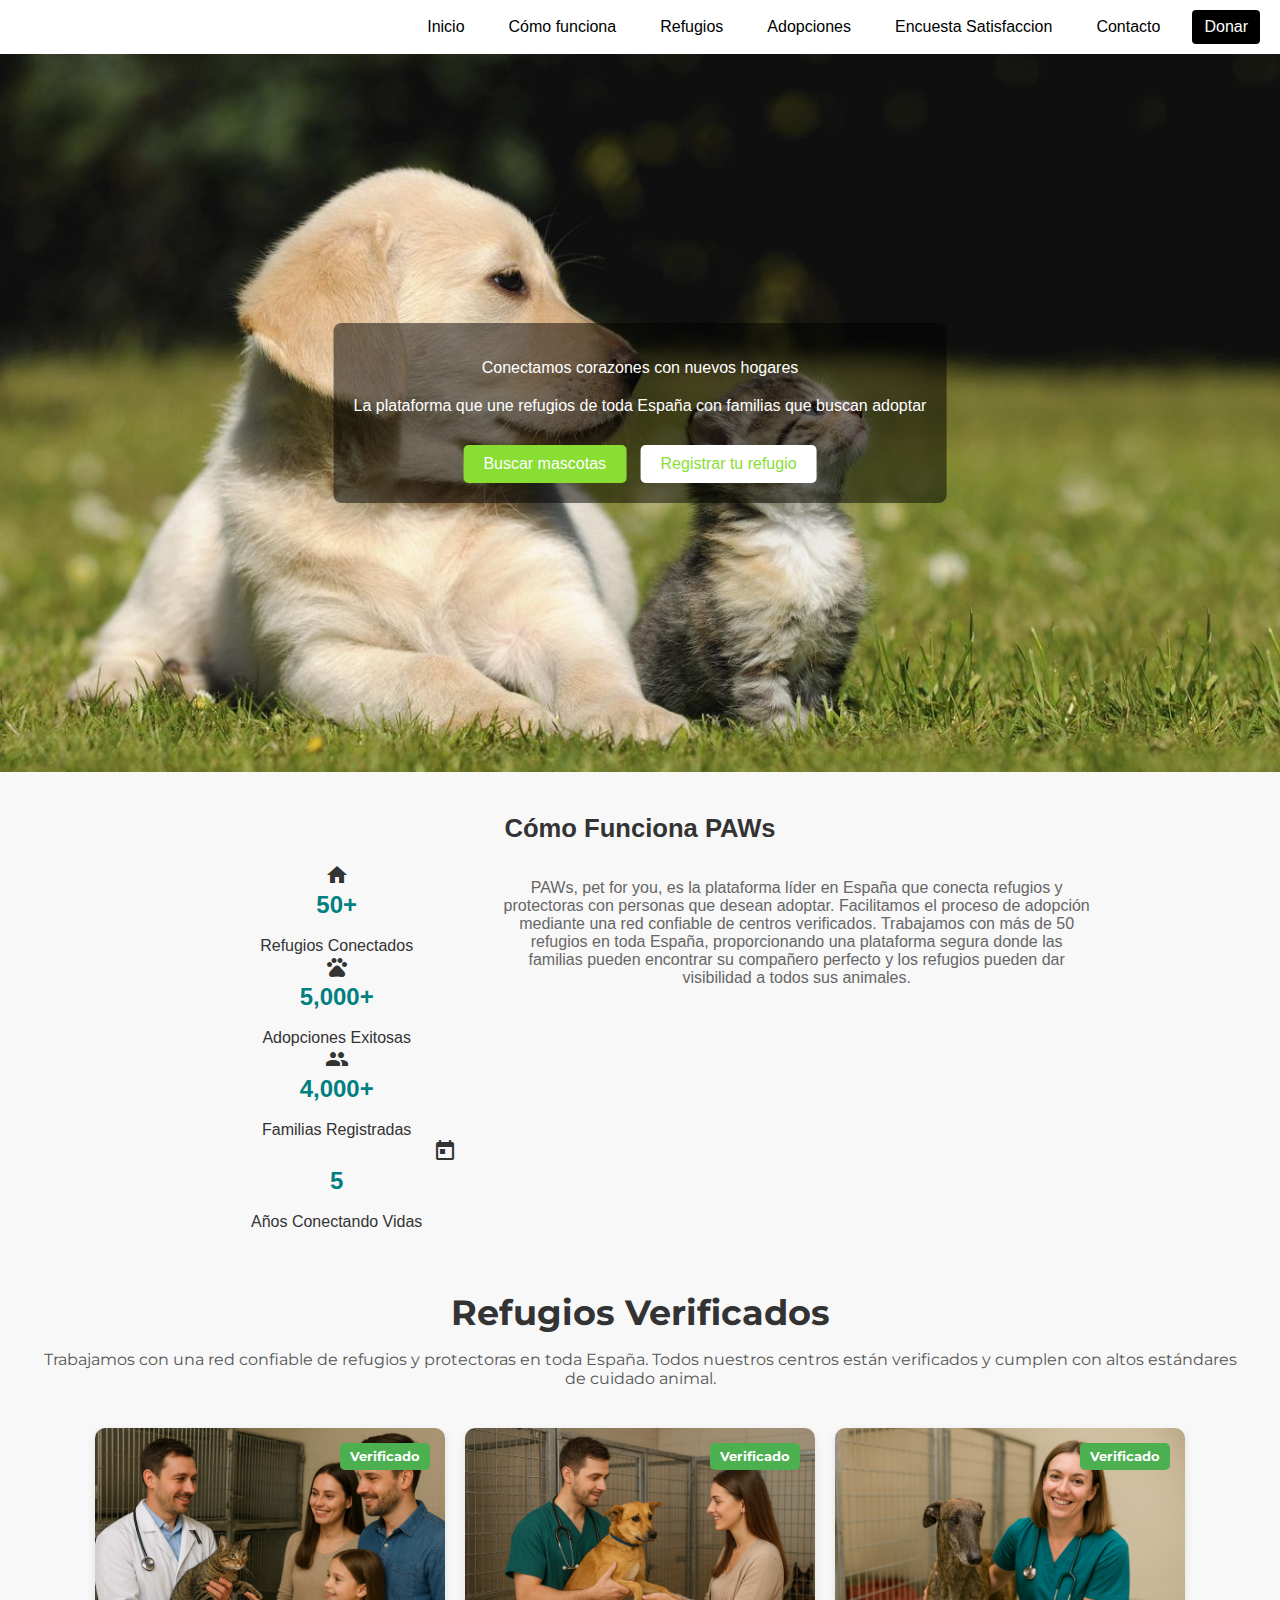
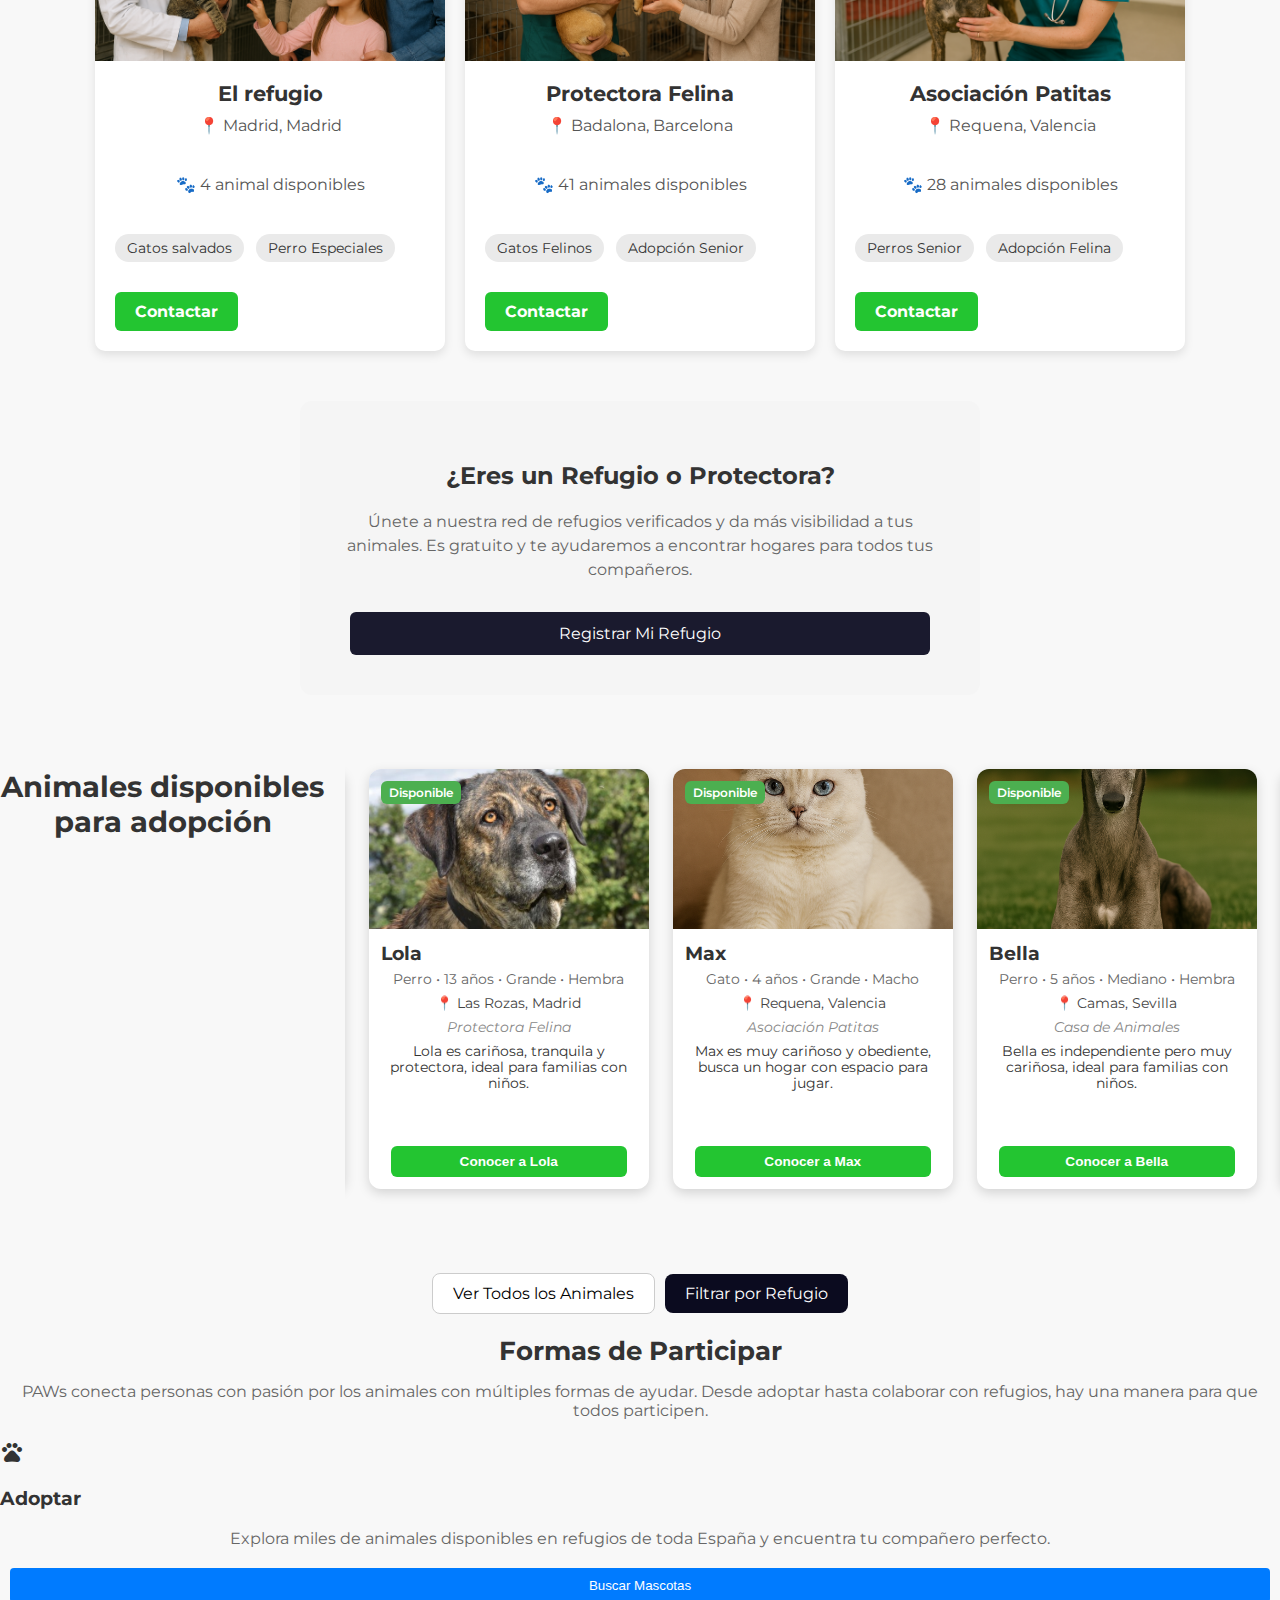
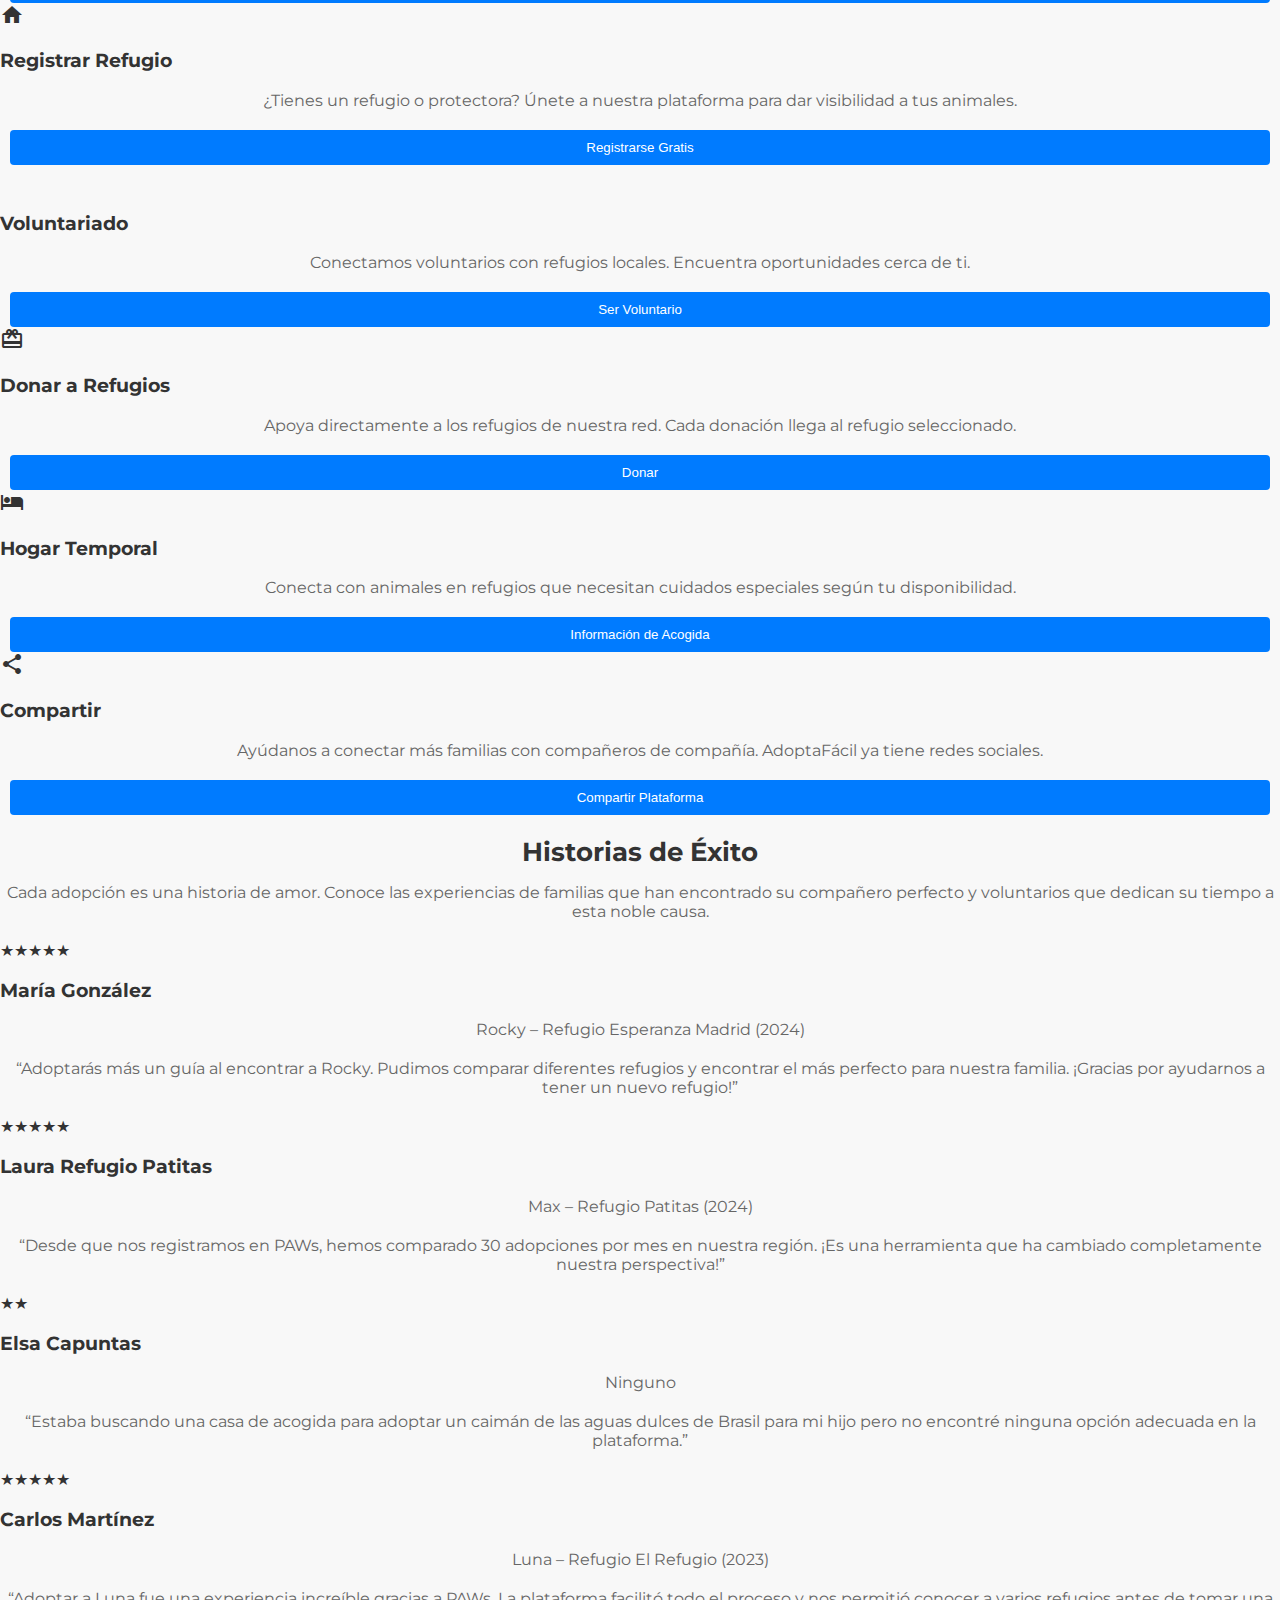
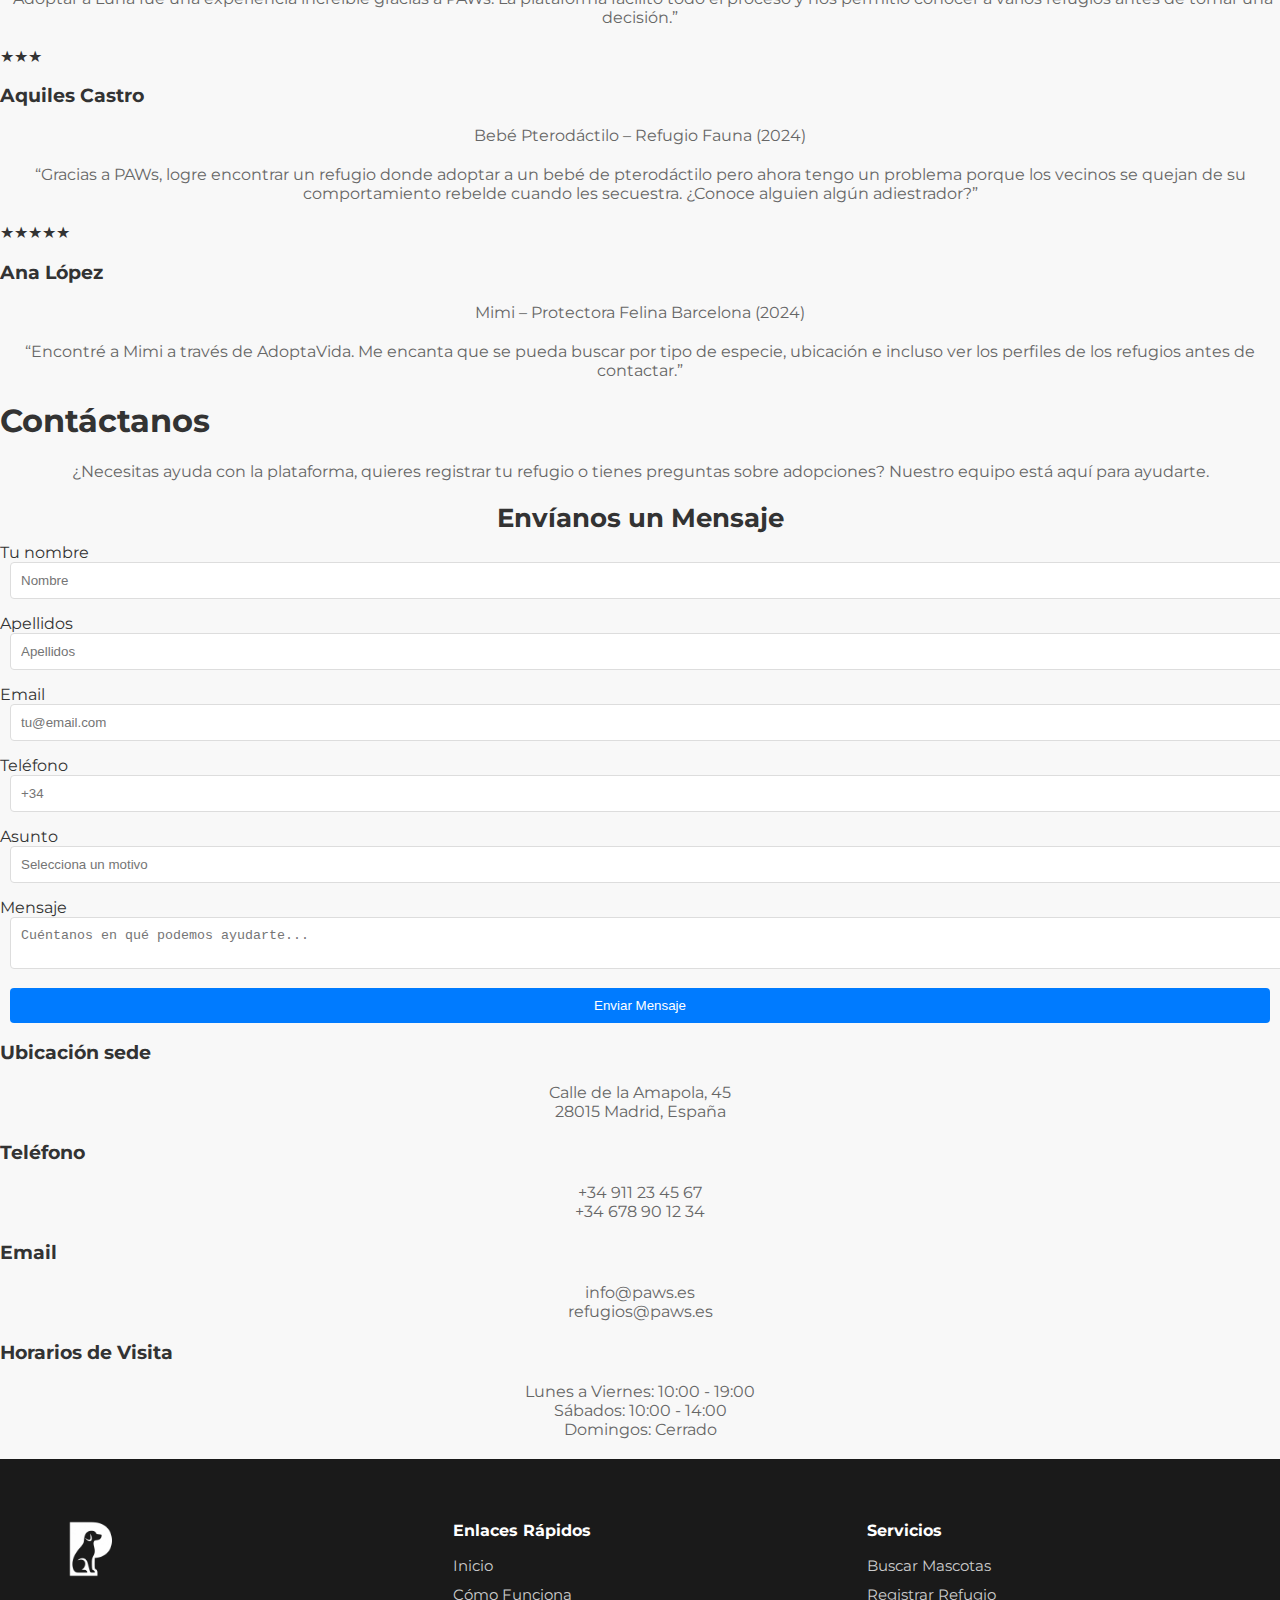
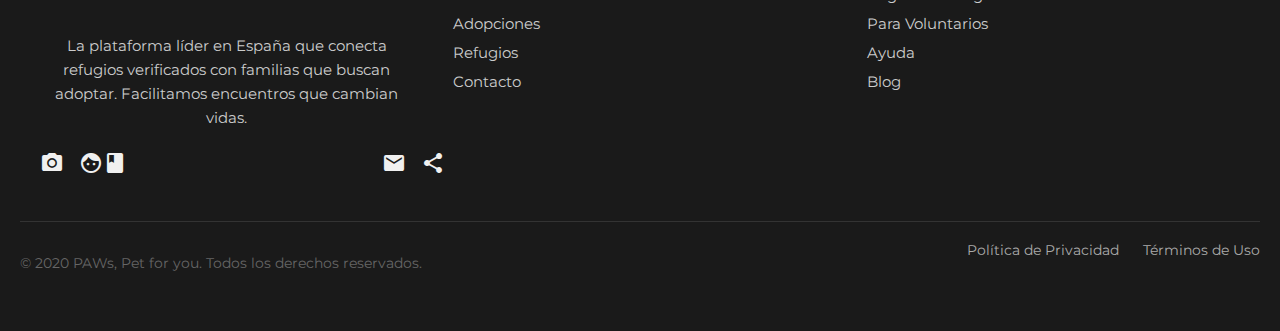
<file: index.html>
<!DOCTYPE html>
<html lang="es">
<head>
  <meta charset="UTF-8" />
  <meta name="viewport" content="width=device-width, initial-scale=1" />
  <title>PAWs - Pet For You</title>
  <link rel="stylesheet" href="css/pawsmenu.css" />
  <link rel="stylesheet" href="css/pawsimgprincipal.css">
  <link rel="stylesheet" href="css/pawsfunciona.css">
  <link rel="stylesheet" href="css/pawstestimonios.css">
  <link rel="stylesheet" href="css/pawsformulario.css">
  <link rel="stylesheet" href="css/pawsadopciones.css">
  <link rel="stylesheet" href="css/footer.css">
  <link href="https://fonts.googleapis.com/css2?family=Montserrat:wght@400;700&family=Roboto&display=swap" rel="stylesheet" />
  <link href="https://fonts.googleapis.com/icon?family=Material+Icons" rel="stylesheet">

</head>
<body>
  <header>
    <!--MENU-->
    <nav class="nav-menu">
      <a href="#inicio" class="nav-link">Inicio</a>
      <a href="#como-funciona" class="nav-link">Cómo funciona</a>
      <a href="#refugios" class="nav-link">Refugios</a>
      <a href="#adopciones" class="nav-link">Adopciones</a>
      <a href="html/encuestaSatisfaccion.html" class="nav-link">Encuesta Satisfaccion</a>
      <a href="#contacto" class="nav-link">Contacto</a>   
      <a href="#donaciones" class="nav-link">Donar</a>
    </nav>
  </header>

  <!--IMAGEN PRINCIPAL-->
    <section id="inicio" class="hero">
      <div class="container hero-content">
          <div class="image-text-wrapper">
          <img class="image1" src="resources/imagenes/perrogato.jpg" alt="Imagen principal de portada"/>
          <div class="text-overlay">
              <p style="color: #FFFFFF;" style="font-size: 1.2rem;">Conectamos corazones con nuevos hogares</p>
              <p style="color: #FFFFFF;">La plataforma que une refugios de toda España con familias que buscan adoptar</p>
              <a href="#adopciones" class="btn">Buscar mascotas</a>
              <a href="#refugios-verificados" class="btn btn-secondary">Registrar tu refugio</a>
          </div>
          </div>
      </div>
    </section>

  <main>
    <!--SECCION FUNCIONAMIENTO PAWS-->
    <section id="como-funciona">
      <h2>Cómo Funciona PAWs</h2>
      <div class="container">
        <div class="stats">
          <div>
            <i class="material-icons">home</i>
            <strong>50+</strong><br>Refugios Conectados
          </div>
        <div>
          <i class="material-icons">pets</i>
          <strong>5,000+</strong><br>Adopciones Exitosas
        </div>
        <div>
          <i class="material-icons">group</i>
          <strong>4,000+</strong><br>Familias Registradas
        </div>
        <div>
          <i class="material-icons">calendar_today</i>
          <strong>5</strong><br>Años Conectando Vidas
        </div>
          </div>
          <div class="text-img">
            <p>PAWs, pet for you, es la plataforma líder en España que conecta refugios y protectoras con personas que desean adoptar. Facilitamos el proceso de adopción mediante una red confiable de centros verificados. Trabajamos con más de 50 refugios en toda España, proporcionando una plataforma segura donde las familias pueden encontrar su compañero perfecto y los refugios pueden dar visibilidad a todos sus animales.</p>
        </div>
      </div>
    </section>
  <!--SECCION DE REFUGIOS-->
  <section class="refugios" id="refugios">
    <h1>Refugios Verificados</h1>
    <p>Trabajamos con una red confiable de refugios y protectoras en toda España. Todos nuestros centros están verificados y cumplen con altos estándares de cuidado animal.</p>

    <div class="cards-container">
      <!-- Refugio 1 -->
      <div class="card">
        <img src="resources/imagenes/protectora1.png" alt="Refugio">
        <div class="card-content">
          <h2>El refugio</h2>
          <p class="location">📍 Madrid, Madrid</p>
          <p class="disponibles">🐾 4 animal disponibles</p>
          <div class="tags">
            <span>Gatos salvados</span>
            <span>Perro Especiales</span>
          </div>
          <a href="html/casasAcogidas/Casa-El_Refugio.html" class="contactar">Contactar</a>
        </div>
        <span class="verificado">Verificado</span>
      </div>
      <!-- Refugio 2 -->
      <div class="card">
        <img src="resources/imagenes/protectora2.png" alt="Protectora Felina Barcelona">
        <div class="card-content">
          <h2>Protectora Felina</h2>
          <p class="location">📍 Badalona, Barcelona</p>
          <p class="disponibles">🐾 41 animales disponibles</p>
          <div class="tags">
            <span>Gatos Felinos</span>
            <span>Adopción Senior</span>
          </div>
          <a href="#" class="contactar">Contactar</a>
        </div>
        <span class="verificado">Verificado</span>
      </div>
      <!-- Refugio 3 -->
      <div class="card">
        <img src="resources/imagenes/protectora3.png" alt="Asociación Patitas Valencia">
        <div class="card-content">
          <h2>Asociación Patitas</h2>
          <p class="location">📍 Requena, Valencia</p>
          <p class="disponibles">🐾 28 animales disponibles</p>
          <div class="tags">
            <span>Perros Senior</span>
            <span>Adopción Felina</span>
          </div>
          <a href="#" class="contactar">Contactar</a>
        </div>
        <span class="verificado">Verificado</span>
      </div>
    </div>
  </section>

  <div class="registro-refugio">
    <h2>¿Eres un Refugio o Protectora?</h2>
    <p>
      Únete a nuestra red de refugios verificados y da más visibilidad a tus animales.
      Es gratuito y te ayudaremos a encontrar hogares para todos tus compañeros.
    </p>
    <button>Registrar Mi Refugio</button>
  </div>
  <!--SECCION DE ADOPCIONES-->
  <section id="adopciones" class="section container">
    <h2>Animales disponibles para adopción</h2>
    <div class="gallery">
      <!-- Tarjeta 1 -->
      <div class="card animal">
        <span class="badge">Disponible</span>
        <img src="resources/imagenes/conejo_lilo.jpeg" alt="Conejo Lilo" />
        <div class="info">
          <h3>Lilo</h3>
          <p class="meta">Conejo • 9 años • Pequeño • Macho</p>
          <p class="location">📍 Parla, Madrid</p>
          <p class="refugio">Refugio Alexis</p>
          <p class="descripcion">Lilo es un conejo pequeño y muy cariñoso. Le encanta dormir y jugar.</p>
          <button id="btnLilo">Conocer a Lilo</button>
          <script>
        document.getElementById('btnLilo').addEventListener('click', function() {
          window.location.href = 'html/homenaje/Conejo_lilo.html';
          });
        </script>
        </div>
      </div>
      <!-- Tarjeta 2 -->
      <div class="card animal">
        <span class="badge">Disponible</span>
        <img src="resources/imagenes/Lola_El_Refugio.jpg" alt="Gatito Milo" />
        <div class="info">
          <h3>Lola</h3>
          <p class="meta">Perro • 13 años • Grande • Hembra</p>
          <p class="location">📍 Las Rozas, Madrid</p>
          <p class="refugio">Protectora Felina</p>
          <p class="descripcion">Lola es cariñosa, tranquila y protectora, ideal para familias con niños.</p>
          <button id="btnLola">Conocer a Lola</button>
          <script>
              document.getElementById('btnLola').addEventListener('click', function() {
              window.location.href = 'https://elrefugio.org/ficha/lola';
              });
          </script>   
        </div>
      </div>
      <!-- Tarjeta 3 -->
      <div class="card animal">
        <span class="badge">Disponible</span>
        <img src="resources/imagenes/gato2.png" alt="Gato Max" />
        <div class="info">
          <h3>Max</h3>
          <p class="meta">Gato • 4 años • Grande • Macho</p>
          <p class="location">📍 Requena, Valencia</p>
          <p class="refugio">Asociación Patitas</p>
          <p class="descripcion">Max es muy cariñoso y obediente, busca un hogar con espacio para jugar.</p>
          <button>Conocer a Max</button>
        </div>
      </div>
      <!-- Tarjeta 4 -->
      <div class="card animal">
        <span class="badge">Disponible</span>
        <img src="resources/imagenes/perro2.png" alt="Perra Bella" />
        <div class="info">
          <h3>Bella</h3>
          <p class="meta">Perro • 5 años • Mediano • Hembra</p>
          <p class="location">📍 Camas, Sevilla</p>
          <p class="refugio">Casa de Animales</p>
          <p class="descripcion">Bella es independiente pero muy cariñosa, ideal para familias con niños.</p>
          <button>Conocer a Bella</button>
        </div>
      </div>
      <!-- Tarjeta 5 -->
      <div class="card animal">
        <span class="badge">Disponible</span>
        <img src="resources/imagenes/perro3.png" alt="Perra Bella" />
        <div class="info">
          <h3>Tyson</h3>
          <p class="meta">Perro • 5 años • Mediano • Macho</p>
          <p class="location">📍 Parla, Madrid</p>
          <p class="refugio">Protectora Parla</p>
          <p class="descripcion">Tyson es inquieto, con mucha vitalidad y con neesidad de ser cuidado.</p>
          <button>Conocer a Tyson</button>
        </div>
      </div>
    </div>
  </section>

  <div class="enlaces-wrapper">
    <a href="#" class="filtro filtro-animales">Ver Todos los Animales</a>
    <a href="#" class="filtro filtro-refugios">Filtrar por Refugio</a>
  </div>
  <!--SECCION DE PARTICIPACION-->
  <section id="formas-de-participar">
    <h2>Formas de Participar</h2>
    <p>PAWs conecta personas con pasión por los animales con múltiples formas de ayudar. Desde adoptar hasta colaborar con refugios, hay una manera para que todos participen.</p>

    <div class="participacion-grid">
      <div class="participacion-box">
        <i class="material-icons icon">pets</i>
        <h3>Adoptar</h3>
        <p>Explora miles de animales disponibles en refugios de toda España y encuentra tu compañero perfecto.</p>
        <button>Buscar Mascotas</button>
      </div>

      <div class="participacion-box">
        <i class="material-icons icon">home</i>
        <h3>Registrar Refugio</h3>
        <p>¿Tienes un refugio o protectora? Únete a nuestra plataforma para dar visibilidad a tus animales.</p>
        <button>Registrarse Gratis</button>
      </div>

      <div class="participacion-box">
        <i class="material-icons icon">volunteer_activism</i>
        <h3>Voluntariado</h3>
        <p>Conectamos voluntarios con refugios locales. Encuentra oportunidades cerca de ti.</p>
        <button>Ser Voluntario</button>
      </div>

      <div class="participacion-box">
        <i class="material-icons icon">card_giftcard</i>
        <h3>Donar a Refugios</h3>
        <p>Apoya directamente a los refugios de nuestra red. Cada donación llega al refugio seleccionado.</p>
        <button>Donar</button>
      </div>

      <div class="participacion-box">
        <i class="material-icons icon">hotel</i>
        <h3>Hogar Temporal</h3>
        <p>Conecta con animales en refugios que necesitan cuidados especiales según tu disponibilidad.</p>
        <button>Información de Acogida</button>
      </div>

      <div class="participacion-box">
        <i class="material-icons icon">share</i>
        <h3>Compartir</h3>
        <p>Ayúdanos a conectar más familias con compañeros de compañía. AdoptaFácil ya tiene redes sociales.</p>
        <button>Compartir Plataforma</button>
      </div>
    </div>
  </section>
  <!--SECCION RESEÑAS-->
  <section id="historias-exito">
    <h2>Historias de Éxito</h2>
    <p>Cada adopción es una historia de amor. Conoce las experiencias de familias que han encontrado su compañero perfecto y voluntarios que dedican su tiempo a esta noble causa.</p>

    <div class="testimonios-grid">
      <div class="testimonio-box">
        <div class="estrellas">★★★★★</div>
        <h3>María González</h3>
        <p class="detalle">Rocky – Refugio Esperanza Madrid (2024)</p>
        <p class="comentario">“Adoptarás más un guía al encontrar a Rocky. Pudimos comparar diferentes refugios y encontrar el más perfecto para nuestra familia. ¡Gracias por ayudarnos a tener un nuevo refugio!”</p>
      </div>

      <div class="testimonio-box">
        <div class="estrellas">★★★★★</div>
        <h3>Laura Refugio Patitas</h3>
        <p class="detalle">Max – Refugio Patitas (2024)</p>
        <p class="comentario">“Desde que nos registramos en PAWs, hemos comparado 30 adopciones por mes en nuestra región. ¡Es una herramienta que ha cambiado completamente nuestra perspectiva!”</p>
      </div>

      <div class="testimonio-box">
        <div class="estrellas">★★</div>
        <h3>Elsa Capuntas</h3>
        <p class="detalle">Ninguno</p>
        <p class="comentario">“Estaba buscando una casa de acogida para adoptar un caimán de las aguas dulces de Brasil para mi hijo pero no encontré ninguna opción adecuada en la plataforma.”</p>
      </div>

      <div class="testimonio-box">
        <div class="estrellas">★★★★★</div>
        <h3>Carlos Martínez</h3>
        <p class="detalle">Luna – Refugio El Refugio (2023)</p>
        <p class="comentario">“Adoptar a Luna fue una experiencia increíble gracias a PAWs. La plataforma facilitó todo el proceso y nos permitió conocer a varios refugios antes de tomar una decisión.”</p>
      </div>

      <div class="testimonio-box">
        <div class="estrellas">★★★</div>
        <h3>Aquiles Castro</h3>
        <p class="detalle">Bebé Pterodáctilo – Refugio Fauna (2024)</p>
        <p class="comentario">“Gracias a PAWs, logre encontrar un refugio donde adoptar a un bebé de pterodáctilo pero ahora tengo un problema porque los vecinos se quejan de su comportamiento rebelde cuando les secuestra. ¿Conoce alguien algún adiestrador?”</p>
      </div>

      <div class="testimonio-box">
        <div class="estrellas">★★★★★</div>
        <h3>Ana López</h3>
        <p class="detalle">Mimi – Protectora Felina Barcelona (2024)</p>
        <p class="comentario">“Encontré a Mimi a través de AdoptaVida. Me encanta que se pueda buscar por tipo de especie, ubicación e incluso ver los perfiles de los refugios antes de contactar.”</p>
      </div>
    </div>
  </section>
  <!--SECCION DE CONTACTO-->
  <section class="contacto-seccion">
  <div class="contacto-contenedor">
    <h1 class="contacto-titulo">Contáctanos</h1>
    <p class="contacto-subtitulo">
      ¿Necesitas ayuda con la plataforma, quieres registrar tu refugio o tienes preguntas sobre adopciones? Nuestro equipo está aquí para ayudarte.
    </p>
    <div class="contacto-flex">
      <form class="contacto-formulario">
        <h2 class="formulario-titulo">Envíanos un Mensaje</h2>
        <div class="formulario-grupo">
          <div class="formulario-campo">
            <label for="nombre">Tu nombre</label>
            <input type="text" id="nombre" placeholder="Nombre">
          </div>
          <div class="formulario-campo">
            <label for="apellidos">Apellidos</label>
            <input type="text" id="apellidos" placeholder="Apellidos">
          </div>
        </div>
        <div class="formulario-grupo">
          <div class="formulario-campo">
            <label for="email">Email</label>
            <input type="email" id="email" placeholder="tu@email.com">
          </div>
          <div class="formulario-campo">
            <label for="telefono">Teléfono</label>
            <input type="tel" id="telefono" placeholder="+34 ">
          </div>
        </div>
        <div class="formulario-campo">
          <label for="asunto">Asunto</label>
          <input type="text" id="asunto" placeholder="Selecciona un motivo">
        </div>
        <div class="formulario-campo">
          <label for="mensaje">Mensaje</label>
          <textarea id="mensaje" placeholder="Cuéntanos en qué podemos ayudarte..."></textarea>
        </div>
        <button type="submit" class="formulario-boton">Enviar Mensaje</button>
      </form>

      <div class="contacto-info">
        <div class="info-bloque">
          <h3>Ubicación sede</h3>
          <p>Calle de la Amapola, 45<br>28015 Madrid, España</p>
        </div>
        <div class="info-bloque">
          <h3>Teléfono</h3>
          <p>+34 911 23 45 67<br>+34 678 90 12 34</p>
        </div>
        <div class="info-bloque">
          <h3>Email</h3>
          <p>info@paws.es<br>refugios@paws.es</p>
        </div>
        <div class="info-bloque">
          <h3>Horarios de Visita</h3>
          <p>Lunes a Viernes: 10:00 - 19:00<br>Sábados: 10:00 - 14:00<br>Domingos: Cerrado</p>
        </div>
      </div>
    </div>
  </div>
</section>

  </main>
  <!--FOOTER-->
  <footer class="footer">
  <div class="footer-container">
    <div class="footer-brand">
      <img src="resources/imagenes/LOGO.png" alt="Logo P con perro" class="logo">
      <p class="description">
        La plataforma líder en España que conecta refugios verificados con familias que buscan adoptar. Facilitamos encuentros que cambian vidas.
      </p>
      <div class="social-icons">
        <a href="#"><i class="material-icons">photo_camera</i></a>
        <a href="#"><i class="material-icons">facebook</i></a>
        <a href="#"><i class="material-icons">alternate_email</i></a>
        <a href="#"><i class="material-icons">share</i></a>
      </div>
    </div>

    <div class="footer-links">
      <h4>Enlaces Rápidos</h4>
      <ul>
        <li><a href="#">Inicio</a></li>
        <li><a href="#">Cómo Funciona</a></li>
        <li><a href="#">Adopciones</a></li>
        <li><a href="#">Refugios</a></li>
        <li><a href="#">Contacto</a></li>
      </ul>
    </div>

    <div class="footer-services">
      <h4>Servicios</h4>
      <ul>
        <li><a href="#">Buscar Mascotas</a></li>
        <li><a href="#">Registrar Refugio</a></li>
        <li><a href="#">Para Voluntarios</a></li>
        <li><a href="#">Ayuda</a></li>
        <li><a href="#">Blog</a></li>
      </ul>
    </div>
  </div>

  <div class="footer-bottom">
    <p>© 2020 PAWs, Pet for you. Todos los derechos reservados.</p>
    <div class="legal-links">
      <a href="#">Política de Privacidad</a>
      <a href="#">Términos de Uso</a>
    </div>
  </div>
</footer>

</body>
</html>
</file>
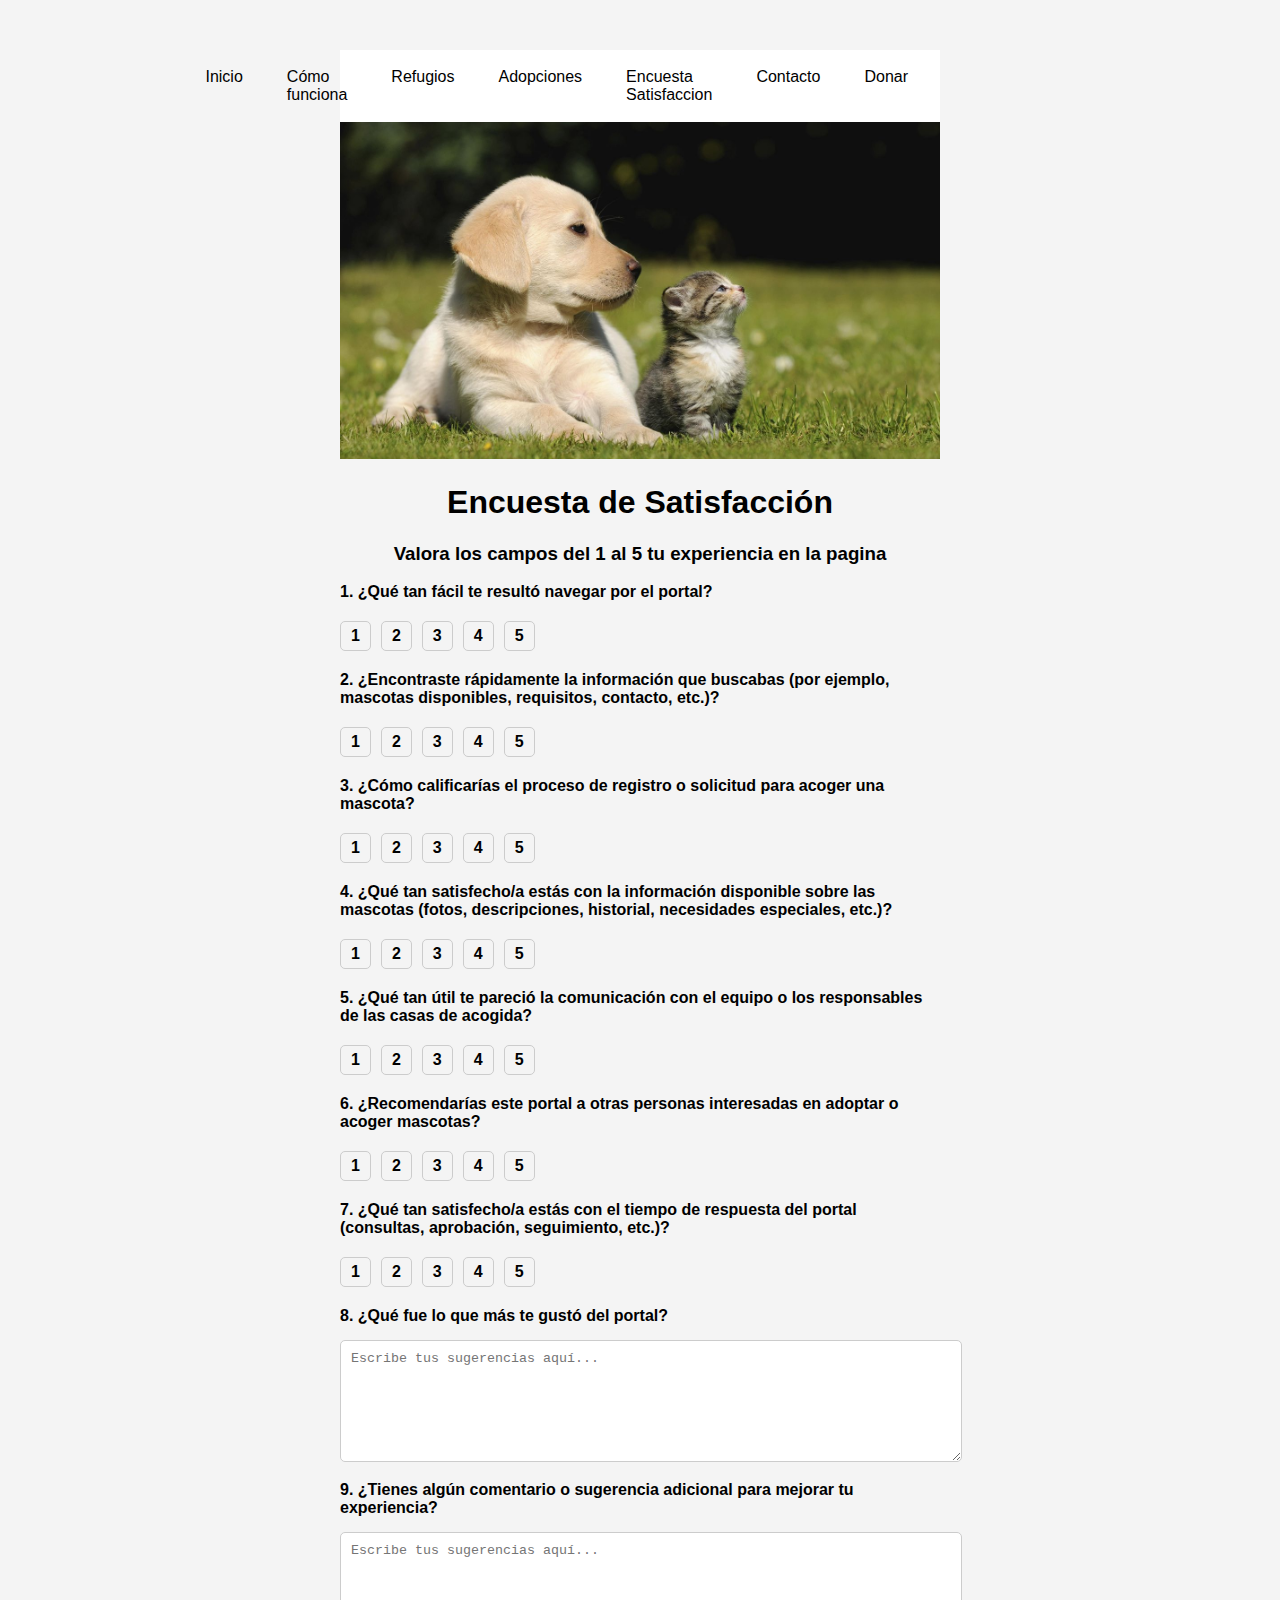
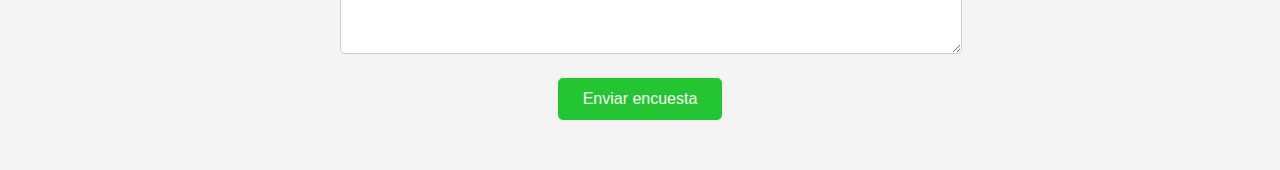
<file: html/encuestaSatisfaccion.html>
<!DOCTYPE html>
<html lang="es">
<head>
    <meta charset="UTF-8" />
    <meta name="viewport" content="width=device-width, initial-scale=1" />
    <title>Encuesta de Satisfacción</title>
    <style>
        body {
            font-family: Arial, sans-serif;
            max-width: 600px;
            margin: 30px auto;
            padding: 20px;
            background-color: #f4f4f4;
            border-radius: 8px;
        }
        h1 {
            text-align: center;
        }
        h3 {
            text-align: center;
        }
        label {
            display: block;
            margin: 15px 0 5px;
            font-weight: bold;
        }
        .rating {
            display: flex;
            gap: 10px;
            margin-bottom: 15px;
        }
        .rating input[type="radio"] {
            display: none;
        }
        .rating label {
            cursor: pointer;
            padding: 5px 10px;
            border: 1px solid #ccc;
            border-radius: 5px;
            user-select: none;
            transition: background-color 0.3s;
        }
        .rating input[type="radio"]:checked + label {
            background-color:  #23c531;
            color: white;
            border-color:  #23c531;
        }
        textarea {
            width: 100%;
            height: 100px;
            margin-top: 10px;
            padding: 10px;
            resize: vertical;
            border-radius: 5px;
            border: 1px solid #ccc;
        }
        button {
            display: block;
            margin: 20px auto 0;
            padding: 12px 25px;
            background-color: #23c531;
            border: none;
            border-radius: 5px;
            color: white;
            font-size: 16px;
            cursor: pointer;
        }
        button:hover {
            background-color: #000;
        }
    </style>
      <link rel="stylesheet" href="../css/pawsmenu.css" />
     <link rel="stylesheet" href="../css/pawsimgprincipal.css">
</head>
<header>
    <!--MENU-->
    <nav class="nav-menu">
      <a href="../index.html#inicio" class="nav-link">Inicio</a>
      <a href="../index.html#como-funciona" class="nav-link">Cómo funciona</a>
      <a href="../index.html#refugios-verificados" class="nav-link">Refugios</a>
      <a href="../index.html#adopciones" class="nav-link">Adopciones</a>
      <a href="html/encuestaSatisfaccion.html" class="nav-link">Encuesta Satisfaccion</a>
      <a href="../index.html#contacto" class="nav-link">Contacto</a>   
      <a href="../index.html#donaciones" class="nav-link">Donar</a>
    </nav>
  </header>

<section id="inicio" class="hero">
      <div class="container hero-content">
          <div class="image-text-wrapper">
          <img class="image1" src="../resources/imagenes/perrogato.jpg" alt="Imagen principal de portada"/>
          </div>
      </div>
    </section>
<body>
    <h1>Encuesta de Satisfacción</h1>
    <h3>Valora los campos del 1 al 5 tu experiencia en la pagina</h3>
    <form>
        <label>1. ¿Qué tan fácil te resultó navegar por el portal?</label>
        <div class="rating">
            <input type="radio" id="producto-1" name="producto" value="1" required /><label for="producto-1">1</label>
            <input type="radio" id="producto-2" name="producto" value="2" /><label for="producto-2">2</label>
            <input type="radio" id="producto-3" name="producto" value="3" /><label for="producto-3">3</label>
            <input type="radio" id="producto-4" name="producto" value="4" /><label for="producto-4">4</label>
            <input type="radio" id="producto-5" name="producto" value="5" /><label for="producto-5">5</label>
        </div>

        <label>2. ¿Encontraste rápidamente la información que buscabas (por ejemplo, mascotas disponibles, requisitos, contacto, etc.)?</label>
        <div class="rating">
            <input type="radio" id="atencion-1" name="atencion" value="1" required /><label for="atencion-1">1</label>
            <input type="radio" id="atencion-2" name="atencion" value="2" /><label for="atencion-2">2</label>
            <input type="radio" id="atencion-3" name="atencion" value="3" /><label for="atencion-3">3</label>
            <input type="radio" id="atencion-4" name="atencion" value="4" /><label for="atencion-4">4</label>
            <input type="radio" id="atencion-5" name="atencion" value="5" /><label for="atencion-5">5</label>
        </div>

        <label>3. ¿Cómo calificarías el proceso de registro o solicitud para acoger una mascota?</label>
        <div class="rating">
            <input type="radio" id="entrega-1" name="entrega" value="1" required /><label for="entrega-1">1</label>
            <input type="radio" id="entrega-2" name="entrega" value="2" /><label for="entrega-2">2</label>
            <input type="radio" id="entrega-3" name="entrega" value="3" /><label for="entrega-3">3</label>
            <input type="radio" id="entrega-4" name="entrega" value="4" /><label for="entrega-4">4</label>
            <input type="radio" id="entrega-5" name="entrega" value="5" /><label for="entrega-5">5</label>
        </div>

        <label>4. ¿Qué tan satisfecho/a estás con la información disponible sobre las mascotas (fotos, descripciones, historial, necesidades especiales, etc.)?</label>
        <div class="rating">
            <input type="radio" id="entrega-1" name="entrega" value="1" required /><label for="entrega-1">1</label>
            <input type="radio" id="entrega-2" name="entrega" value="2" /><label for="entrega-2">2</label>
            <input type="radio" id="entrega-3" name="entrega" value="3" /><label for="entrega-3">3</label>
            <input type="radio" id="entrega-4" name="entrega" value="4" /><label for="entrega-4">4</label>
            <input type="radio" id="entrega-5" name="entrega" value="5" /><label for="entrega-5">5</label>
        </div>

        <label>5. ¿Qué tan útil te pareció la comunicación con el equipo o los responsables de las casas de acogida?</label>
        <div class="rating">
            <input type="radio" id="entrega-1" name="entrega" value="1" required /><label for="entrega-1">1</label>
            <input type="radio" id="entrega-2" name="entrega" value="2" /><label for="entrega-2">2</label>
            <input type="radio" id="entrega-3" name="entrega" value="3" /><label for="entrega-3">3</label>
            <input type="radio" id="entrega-4" name="entrega" value="4" /><label for="entrega-4">4</label>
            <input type="radio" id="entrega-5" name="entrega" value="5" /><label for="entrega-5">5</label>
        </div>

        <label>6. ¿Recomendarías este portal a otras personas interesadas en adoptar o acoger mascotas?</label>
        <div class="rating">
            <input type="radio" id="entrega-1" name="entrega" value="1" required /><label for="entrega-1">1</label>
            <input type="radio" id="entrega-2" name="entrega" value="2" /><label for="entrega-2">2</label>
            <input type="radio" id="entrega-3" name="entrega" value="3" /><label for="entrega-3">3</label>
            <input type="radio" id="entrega-4" name="entrega" value="4" /><label for="entrega-4">4</label>
            <input type="radio" id="entrega-5" name="entrega" value="5" /><label for="entrega-5">5</label>
        </div>

        <label>7. ¿Qué tan satisfecho/a estás con el tiempo de respuesta del portal (consultas, aprobación, seguimiento, etc.)?</label>
        <div class="rating">
            <input type="radio" id="entrega-1" name="entrega" value="1" required /><label for="entrega-1">1</label>
            <input type="radio" id="entrega-2" name="entrega" value="2" /><label for="entrega-2">2</label>
            <input type="radio" id="entrega-3" name="entrega" value="3" /><label for="entrega-3">3</label>
            <input type="radio" id="entrega-4" name="entrega" value="4" /><label for="entrega-4">4</label>
            <input type="radio" id="entrega-5" name="entrega" value="5" /><label for="entrega-5">5</label>
        </div>

        <label>8. ¿Qué fue lo que más te gustó del portal?</label>
        <textarea name="sugerencias" placeholder="Escribe tus sugerencias aquí..."></textarea>

        <label>9. ¿Tienes algún comentario o sugerencia adicional para mejorar tu experiencia?</label>
        <textarea name="sugerencias" placeholder="Escribe tus sugerencias aquí..."></textarea>

        <button type="submit">Enviar encuesta</button>
    </form>
</body>
</html>
</file>
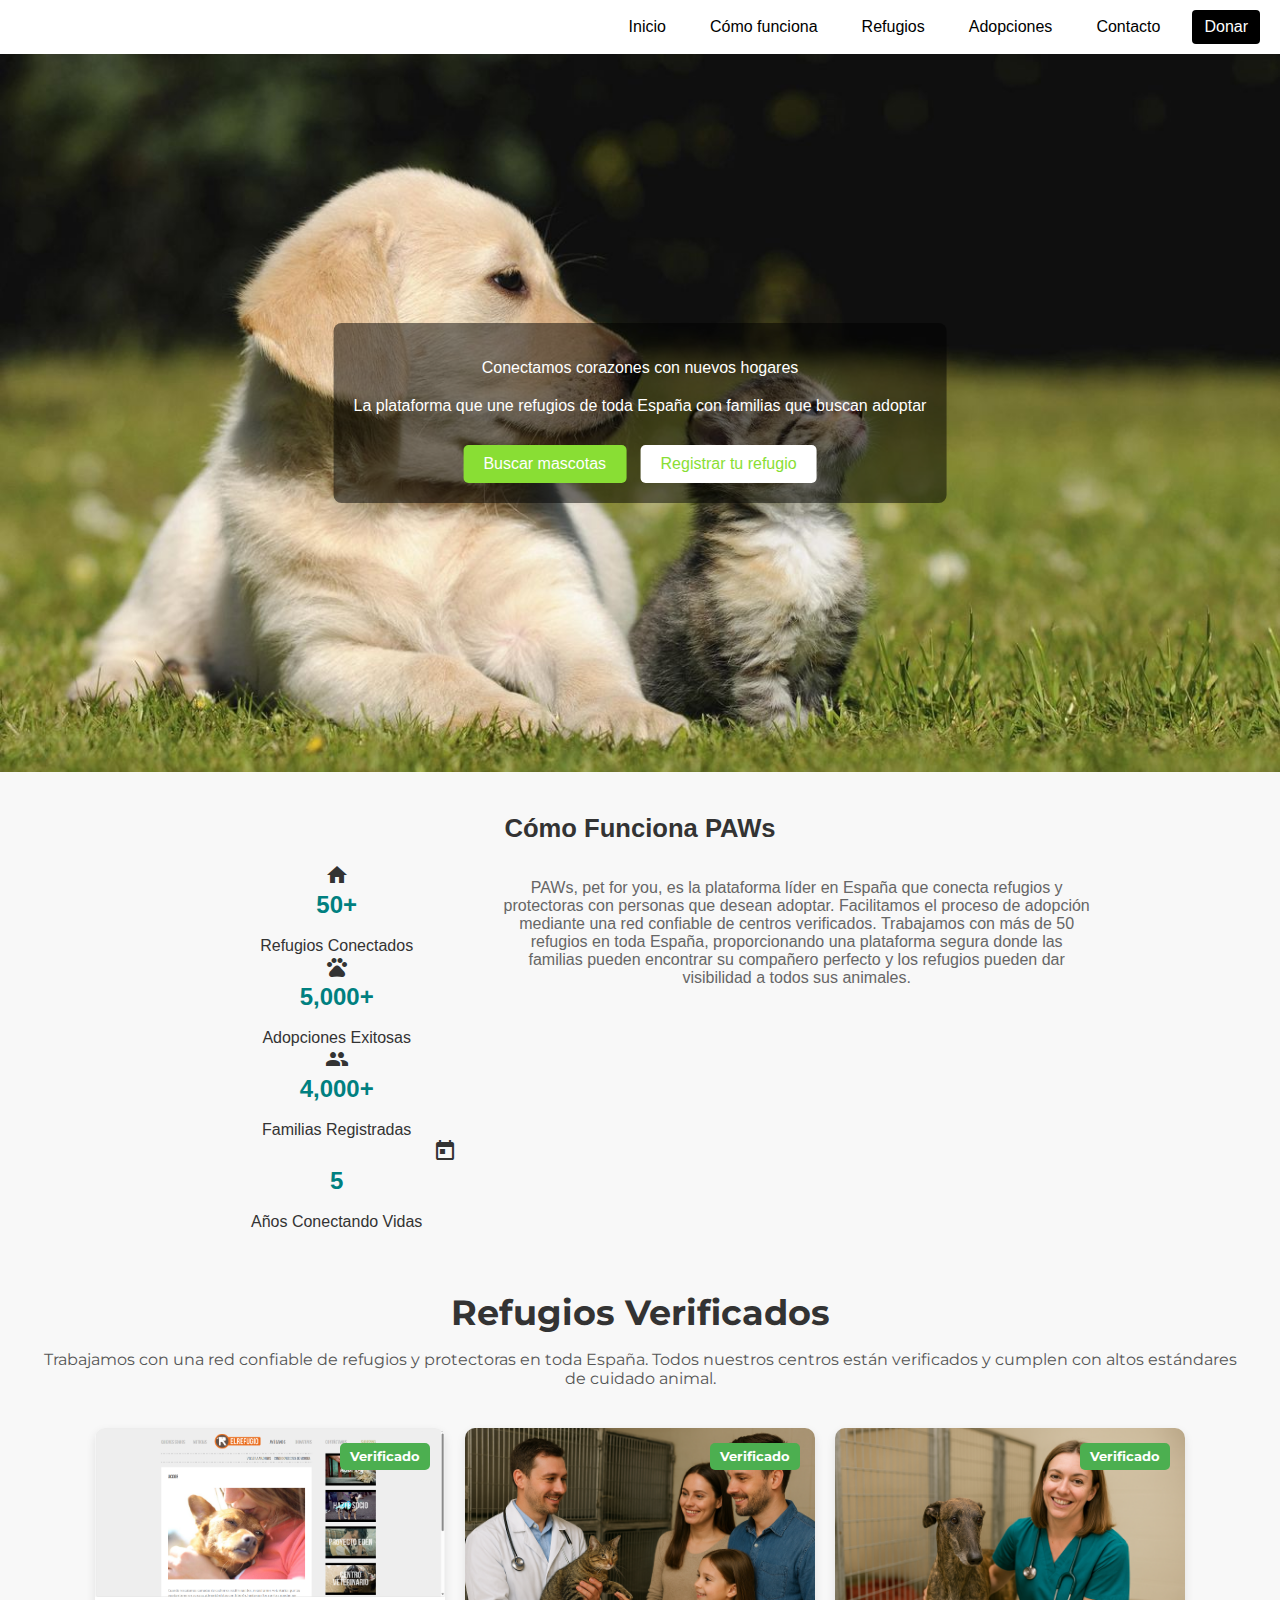
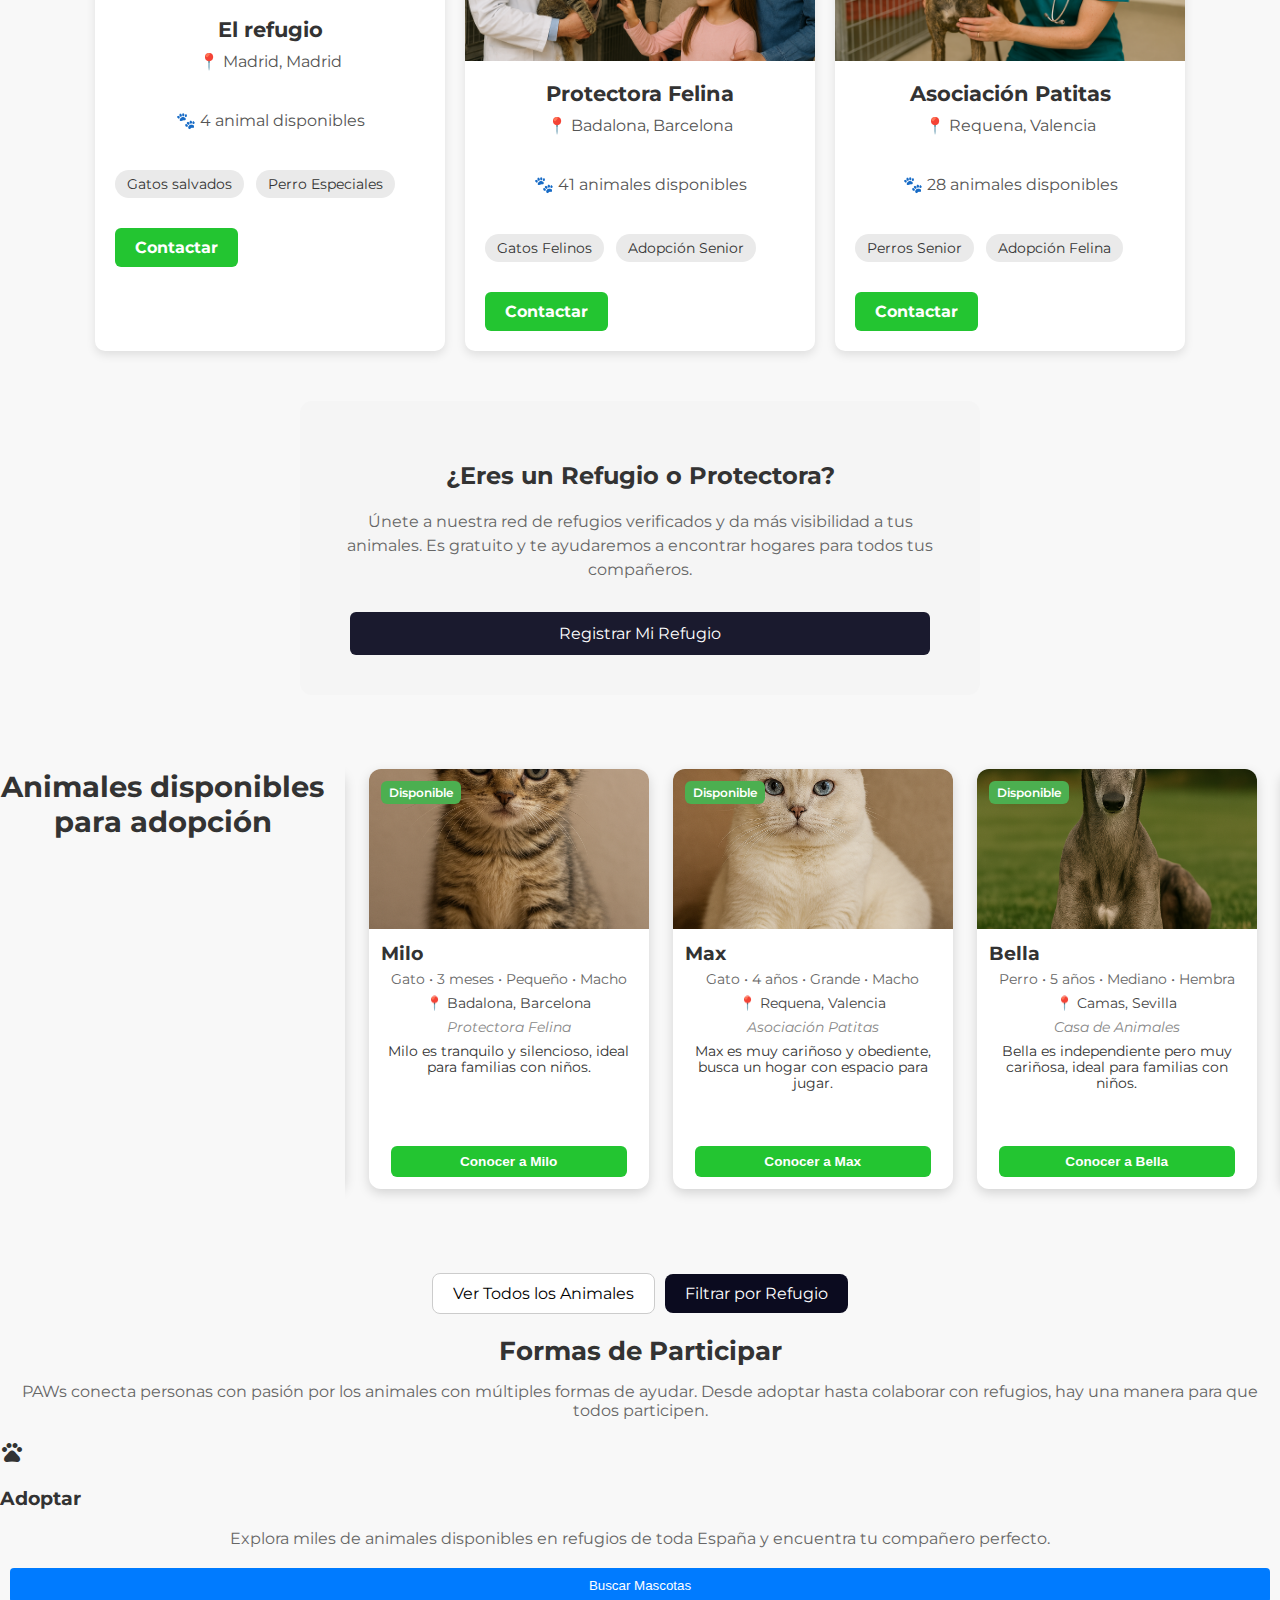
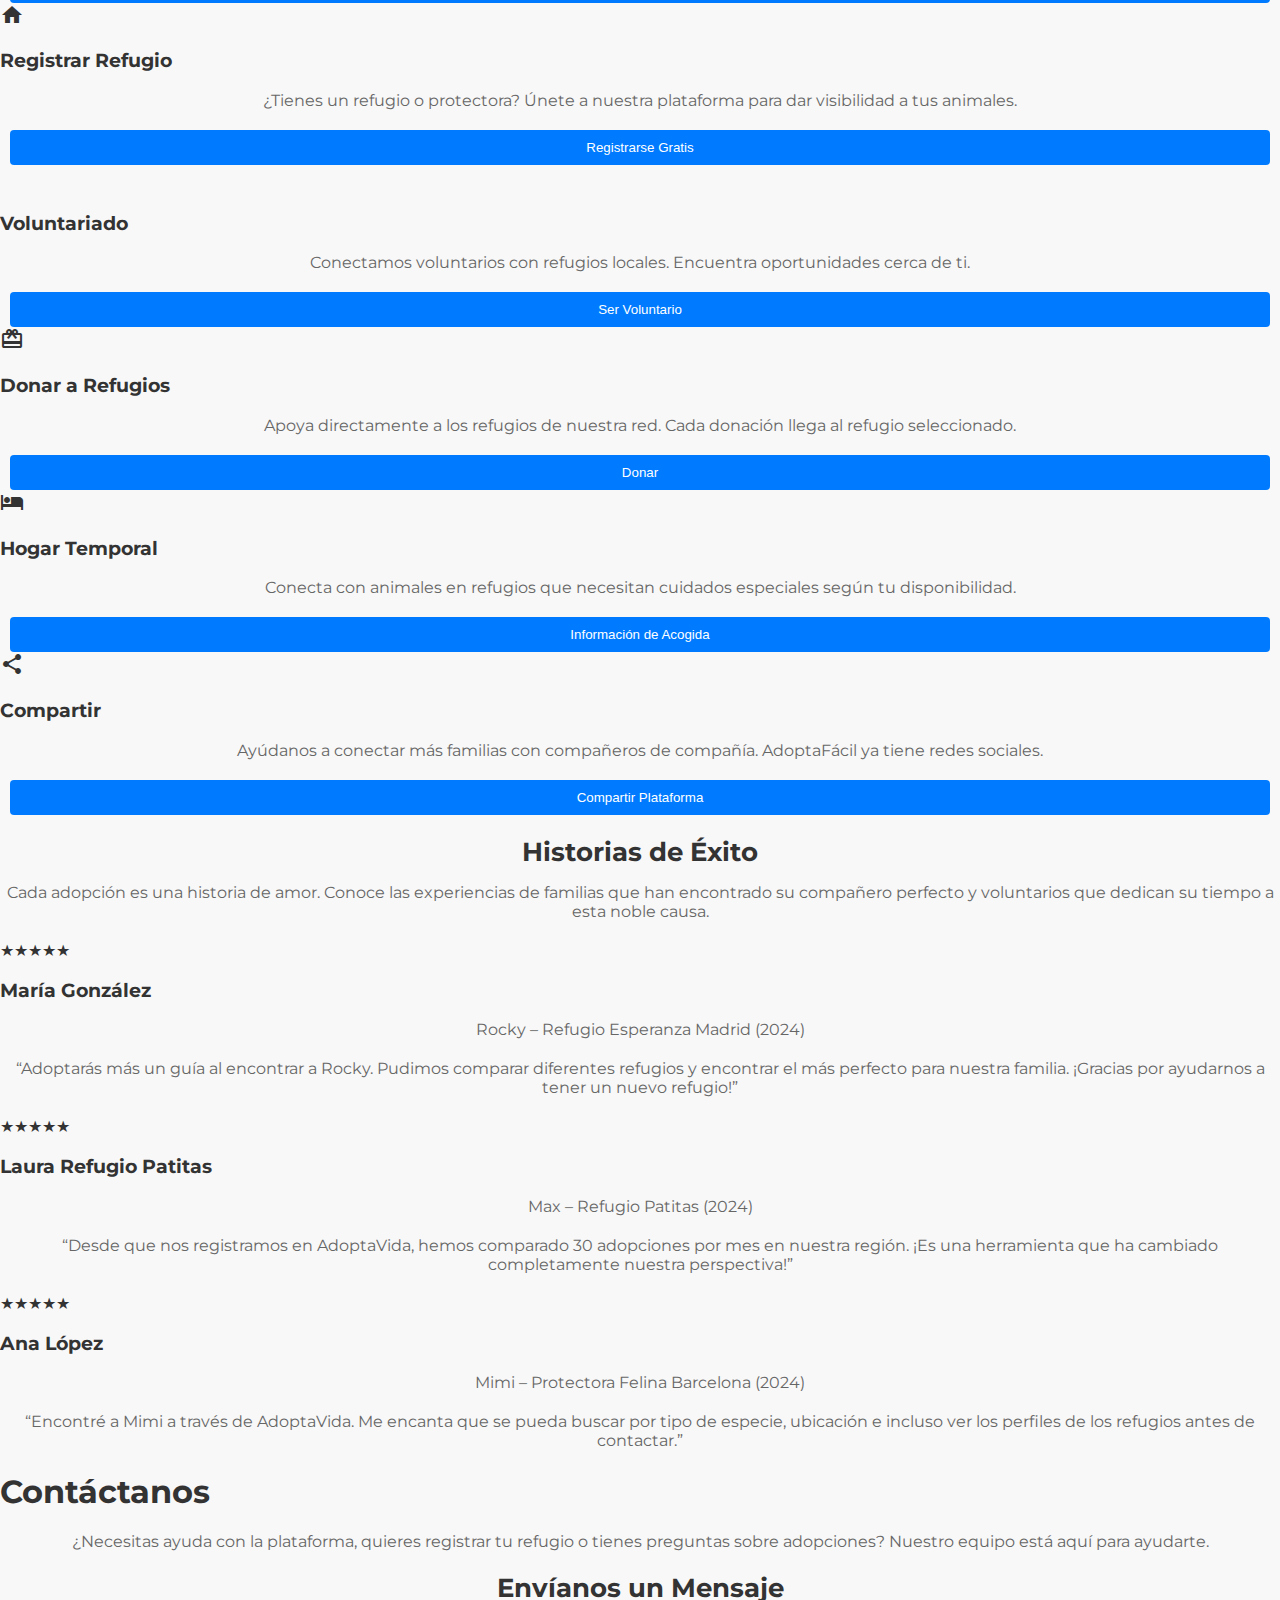
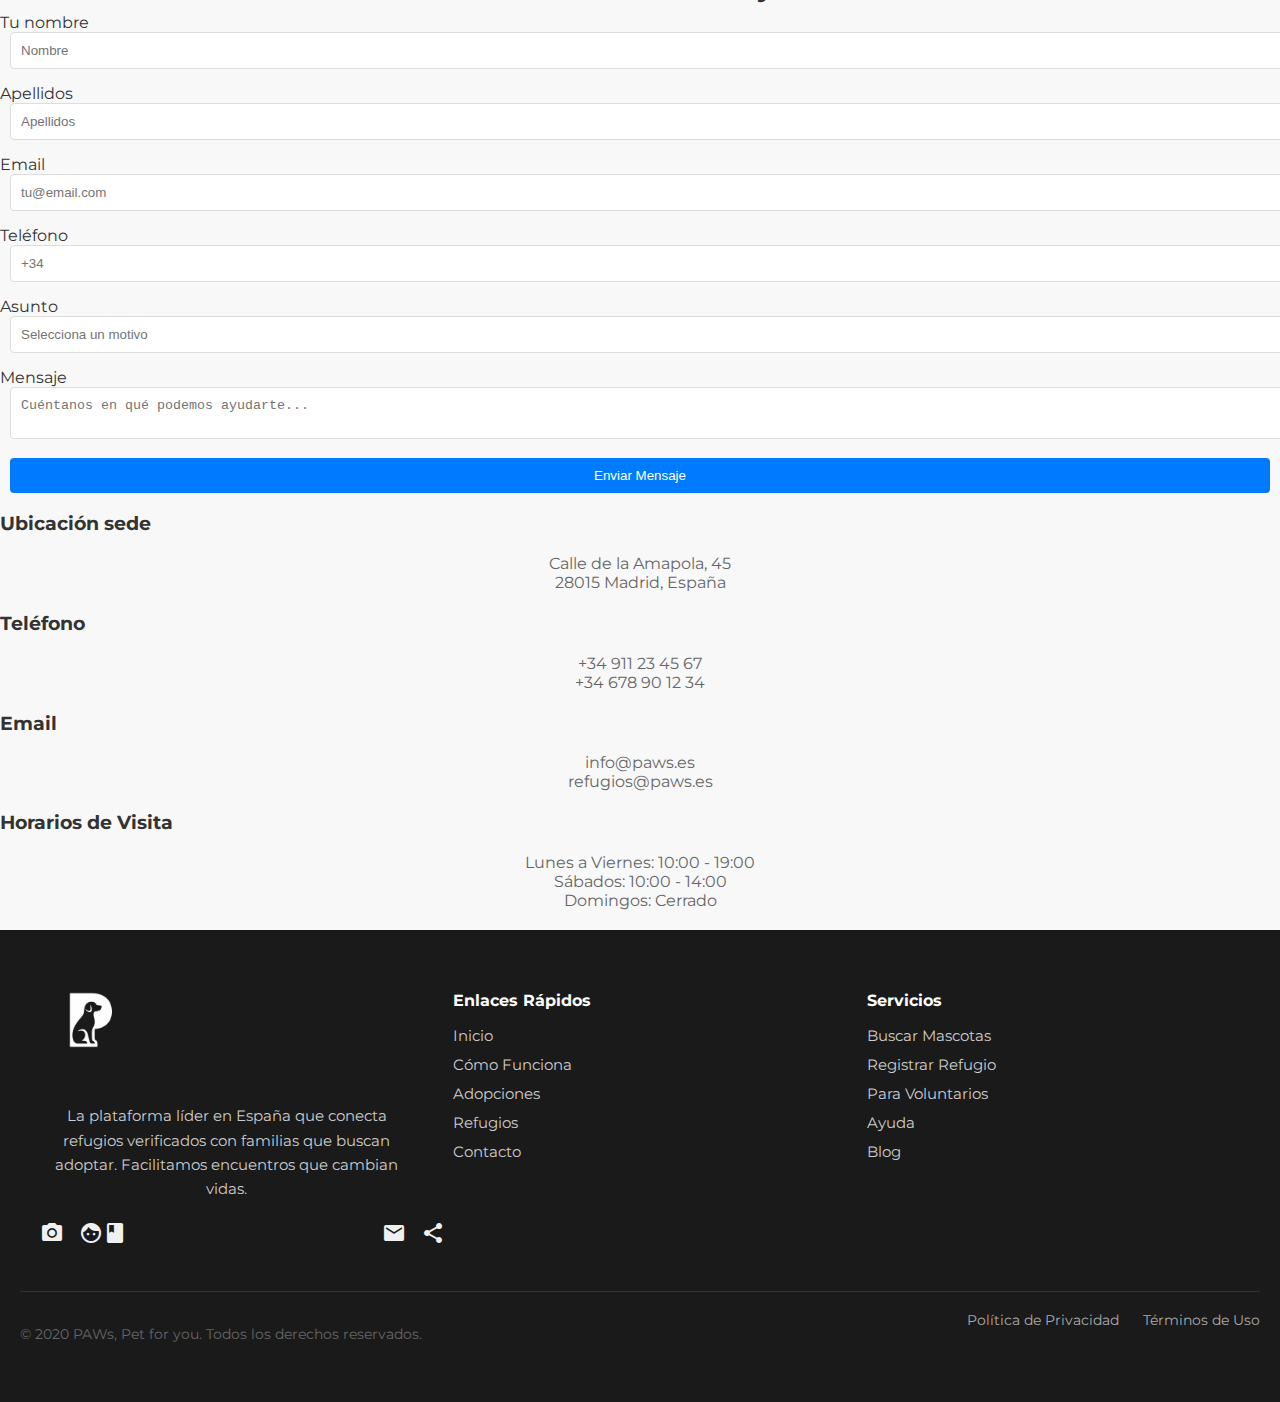
<file: html/paws.html>
<!DOCTYPE html>
<html lang="es">
<head>
  <meta charset="UTF-8" />
  <meta name="viewport" content="width=device-width, initial-scale=1" />
  <title>PAWs - Pet For You</title>
  <link rel="stylesheet" href="../css/pawsmenu.css" />
  <link rel="stylesheet" href="../css/pawsimgprincipal.css">
  <link rel="stylesheet" href="../css/pawsfunciona.css">
  <link rel="stylesheet" href="../css/pawstestimonios.css">
  <link rel="stylesheet" href="../css/pawsformulario.css">
  <link rel="stylesheet" href="../css/pawsadopciones.css">
  <link rel="stylesheet" href="../css/footer.css">
  <link href="https://fonts.googleapis.com/css2?family=Montserrat:wght@400;700&family=Roboto&display=swap" rel="stylesheet" />
  <link href="https://fonts.googleapis.com/icon?family=Material+Icons" rel="stylesheet">

</head>
<body>
  <header>
    <!--MENU-->
    <nav class="nav-menu">
      <a href="#inicio" class="nav-link">Inicio</a>
      <a href="#como-funciona" class="nav-link">Cómo funciona</a>
      <a href="#refugios-verificados" class="nav-link">Refugios</a>
      <a href="#adopciones" class="nav-link">Adopciones</a>
      <a href="#contacto" class="nav-link">Contacto</a>   
      <a href="#donaciones" class="nav-link">Donar</a>
    </nav>
  </header>

  <!--IMAGEN PRINCIPAL-->
    <section id="inicio" class="hero">
      <div class="container hero-content">
          <div class="image-text-wrapper">
          <img class="image1" src="../resources/imagenes/perrogato.jpg" alt="Imagen principal de portada"/>
          <div class="text-overlay">
              <p style="color: #FFFFFF;" style="font-size: 1.2rem;">Conectamos corazones con nuevos hogares</p>
              <p style="color: #FFFFFF;">La plataforma que une refugios de toda España con familias que buscan adoptar</p>
              <a href="#adopciones" class="btn">Buscar mascotas</a>
              <a href="#refugios-verificados" class="btn btn-secondary">Registrar tu refugio</a>
          </div>
          </div>
      </div>
    </section>

  <main>
    <!--SECCION FUNCIONAMIENTO PAWS-->
    <section id="como-funciona">
      <h2>Cómo Funciona PAWs</h2>
      <div class="container">
        <div class="stats">
          <div>
            <i class="material-icons">home</i>
            <strong>50+</strong><br>Refugios Conectados
          </div>
        <div>
          <i class="material-icons">pets</i>
          <strong>5,000+</strong><br>Adopciones Exitosas
        </div>
        <div>
          <i class="material-icons">group</i>
          <strong>4,000+</strong><br>Familias Registradas
        </div>
        <div>
          <i class="material-icons">calendar_today</i>
          <strong>5</strong><br>Años Conectando Vidas
        </div>
          </div>
          <div class="text-img">
            <p>PAWs, pet for you, es la plataforma líder en España que conecta refugios y protectoras con personas que desean adoptar. Facilitamos el proceso de adopción mediante una red confiable de centros verificados. Trabajamos con más de 50 refugios en toda España, proporcionando una plataforma segura donde las familias pueden encontrar su compañero perfecto y los refugios pueden dar visibilidad a todos sus animales.</p>
        </div>
      </div>
    </section>
  <!--SECCION DE REFUGIOS-->
  <section class="refugios">
    <h1>Refugios Verificados</h1>
    <p>Trabajamos con una red confiable de refugios y protectoras en toda España. Todos nuestros centros están verificados y cumplen con altos estándares de cuidado animal.</p>

    <div class="cards-container">
      <!-- Refugio 1 -->
      <div class="card">
        <img src="../resources/imagenes/ElRefugio.png" alt="Refugio">
        <div class="card-content">
          <h2>El refugio</h2>
          <p class="location">📍 Madrid, Madrid</p>
          <p class="disponibles">🐾 4 animal disponibles</p>
          <div class="tags">
            <span>Gatos salvados</span>
            <span>Perro Especiales</span>
          </div>
          <a href="https://elrefugio.org/" class="contactar">Contactar</a>
        </div>
        <span class="verificado">Verificado</span>
      </div>
      <!-- Refugio 2 -->
      <div class="card">
        <img src="../resources/imagenes/protectora1.png" alt="Protectora Felina Barcelona">
        <div class="card-content">
          <h2>Protectora Felina</h2>
          <p class="location">📍 Badalona, Barcelona</p>
          <p class="disponibles">🐾 41 animales disponibles</p>
          <div class="tags">
            <span>Gatos Felinos</span>
            <span>Adopción Senior</span>
          </div>
          <a href="#" class="contactar">Contactar</a>
        </div>
        <span class="verificado">Verificado</span>
      </div>
      <!-- Refugio 3 -->
      <div class="card">
        <img src="../resources/imagenes/protectora3.png" alt="Asociación Patitas Valencia">
        <div class="card-content">
          <h2>Asociación Patitas</h2>
          <p class="location">📍 Requena, Valencia</p>
          <p class="disponibles">🐾 28 animales disponibles</p>
          <div class="tags">
            <span>Perros Senior</span>
            <span>Adopción Felina</span>
          </div>
          <a href="#" class="contactar">Contactar</a>
        </div>
        <span class="verificado">Verificado</span>
      </div>
    </div>
  </section>

  <div class="registro-refugio">
    <h2>¿Eres un Refugio o Protectora?</h2>
    <p>
      Únete a nuestra red de refugios verificados y da más visibilidad a tus animales.
      Es gratuito y te ayudaremos a encontrar hogares para todos tus compañeros.
    </p>
    <button>Registrar Mi Refugio</button>
  </div>
  <!--SECCION DE ADOPCIONES-->
  <section id="adopciones" class="section container">
    <h2>Animales disponibles para adopción</h2>
    <div class="gallery">
      <!-- Tarjeta 1 -->
      <div class="card animal">
        <span class="badge">Disponible</span>
        <img src="../resources/imagenes/conejo_lilo.jpeg" alt="Conejo Lilo" />
        <div class="info">
          <h3>Luna</h3>
          <p class="meta">Conejo • 9 años • Pequeño • Macho</p>
          <p class="location">📍 Parla, Madrid</p>
          <p class="refugio">Refugio Alexis</p>
          <p class="descripcion">Lilo es un conejo pequeño y muy cariñoso. Le encanta dormir y jugar.</p>
          <button>Conocer a Lilo</button>
        </div>
      </div>
      <!-- Tarjeta 2 -->
      <div class="card animal">
        <span class="badge">Disponible</span>
        <img src="../resources/imagenes/gato1.png" alt="Gatito Milo" />
        <div class="info">
          <h3>Milo</h3>
          <p class="meta">Gato • 3 meses • Pequeño • Macho</p>
          <p class="location">📍 Badalona, Barcelona</p>
          <p class="refugio">Protectora Felina</p>
          <p class="descripcion">Milo es tranquilo y silencioso, ideal para familias con niños.</p>
          <button>Conocer a Milo</button>
        </div>
      </div>
      <!-- Tarjeta 3 -->
      <div class="card animal">
        <span class="badge">Disponible</span>
        <img src="../resources/imagenes/gato2.png" alt="Gato Max" />
        <div class="info">
          <h3>Max</h3>
          <p class="meta">Gato • 4 años • Grande • Macho</p>
          <p class="location">📍 Requena, Valencia</p>
          <p class="refugio">Asociación Patitas</p>
          <p class="descripcion">Max es muy cariñoso y obediente, busca un hogar con espacio para jugar.</p>
          <button>Conocer a Max</button>
        </div>
      </div>
      <!-- Tarjeta 4 -->
      <div class="card animal">
        <span class="badge">Disponible</span>
        <img src="../resources/imagenes/perro2.png" alt="Perra Bella" />
        <div class="info">
          <h3>Bella</h3>
          <p class="meta">Perro • 5 años • Mediano • Hembra</p>
          <p class="location">📍 Camas, Sevilla</p>
          <p class="refugio">Casa de Animales</p>
          <p class="descripcion">Bella es independiente pero muy cariñosa, ideal para familias con niños.</p>
          <button>Conocer a Bella</button>
        </div>
      </div>
      <!-- Tarjeta 5 -->
      <div class="card animal">
        <span class="badge">Disponible</span>
        <img src="../resources/imagenes/perro3.png" alt="Perra Bella" />
        <div class="info">
          <h3>Tyson</h3>
          <p class="meta">Perro • 5 años • Mediano • Macho</p>
          <p class="location">📍 Parla, Madrid</p>
          <p class="refugio">Protectora Parla</p>
          <p class="descripcion">Tyson es inquieto, con mucha vitalidad y con neesidad de ser cuidado.</p>
          <button>Conocer a Tyson</button>
        </div>
      </div>
    </div>
  </section>

  <div class="enlaces-wrapper">
    <a href="#" class="filtro filtro-animales">Ver Todos los Animales</a>
    <a href="#" class="filtro filtro-refugios">Filtrar por Refugio</a>
  </div>
  <!--SECCION DE PARTICIPACION-->
  <section id="formas-de-participar">
    <h2>Formas de Participar</h2>
    <p>PAWs conecta personas con pasión por los animales con múltiples formas de ayudar. Desde adoptar hasta colaborar con refugios, hay una manera para que todos participen.</p>

    <div class="participacion-grid">
      <div class="participacion-box">
        <i class="material-icons icon">pets</i>
        <h3>Adoptar</h3>
        <p>Explora miles de animales disponibles en refugios de toda España y encuentra tu compañero perfecto.</p>
        <button>Buscar Mascotas</button>
      </div>

      <div class="participacion-box">
        <i class="material-icons icon">home</i>
        <h3>Registrar Refugio</h3>
        <p>¿Tienes un refugio o protectora? Únete a nuestra plataforma para dar visibilidad a tus animales.</p>
        <button>Registrarse Gratis</button>
      </div>

      <div class="participacion-box">
        <i class="material-icons icon">volunteer_activism</i>
        <h3>Voluntariado</h3>
        <p>Conectamos voluntarios con refugios locales. Encuentra oportunidades cerca de ti.</p>
        <button>Ser Voluntario</button>
      </div>

      <div class="participacion-box">
        <i class="material-icons icon">card_giftcard</i>
        <h3>Donar a Refugios</h3>
        <p>Apoya directamente a los refugios de nuestra red. Cada donación llega al refugio seleccionado.</p>
        <button>Donar</button>
      </div>

      <div class="participacion-box">
        <i class="material-icons icon">hotel</i>
        <h3>Hogar Temporal</h3>
        <p>Conecta con animales en refugios que necesitan cuidados especiales según tu disponibilidad.</p>
        <button>Información de Acogida</button>
      </div>

      <div class="participacion-box">
        <i class="material-icons icon">share</i>
        <h3>Compartir</h3>
        <p>Ayúdanos a conectar más familias con compañeros de compañía. AdoptaFácil ya tiene redes sociales.</p>
        <button>Compartir Plataforma</button>
      </div>
    </div>
  </section>
  <!--SECCION RESEÑAS-->
  <section id="historias-exito">
    <h2>Historias de Éxito</h2>
    <p>Cada adopción es una historia de amor. Conoce las experiencias de familias que han encontrado su compañero perfecto y voluntarios que dedican su tiempo a esta noble causa.</p>

    <div class="testimonios-grid">
      <div class="testimonio-box">
        <div class="estrellas">★★★★★</div>
        <h3>María González</h3>
        <p class="detalle">Rocky – Refugio Esperanza Madrid (2024)</p>
        <p class="comentario">“Adoptarás más un guía al encontrar a Rocky. Pudimos comparar diferentes refugios y encontrar el más perfecto para nuestra familia. ¡Gracias por ayudarnos a tener un nuevo refugio!”</p>
      </div>

      <div class="testimonio-box">
        <div class="estrellas">★★★★★</div>
        <h3>Laura Refugio Patitas</h3>
        <p class="detalle">Max – Refugio Patitas (2024)</p>
        <p class="comentario">“Desde que nos registramos en AdoptaVida, hemos comparado 30 adopciones por mes en nuestra región. ¡Es una herramienta que ha cambiado completamente nuestra perspectiva!”</p>
      </div>

      <div class="testimonio-box">
        <div class="estrellas">★★★★★</div>
        <h3>Ana López</h3>
        <p class="detalle">Mimi – Protectora Felina Barcelona (2024)</p>
        <p class="comentario">“Encontré a Mimi a través de AdoptaVida. Me encanta que se pueda buscar por tipo de especie, ubicación e incluso ver los perfiles de los refugios antes de contactar.”</p>
      </div>
    </div>
  </section>
  <!--SECCION DE CONTACTO-->
  <section class="contacto-seccion">
  <div class="contacto-contenedor">
    <h1 class="contacto-titulo">Contáctanos</h1>
    <p class="contacto-subtitulo">
      ¿Necesitas ayuda con la plataforma, quieres registrar tu refugio o tienes preguntas sobre adopciones? Nuestro equipo está aquí para ayudarte.
    </p>
    <div class="contacto-flex">
      <form class="contacto-formulario">
        <h2 class="formulario-titulo">Envíanos un Mensaje</h2>
        <div class="formulario-grupo">
          <div class="formulario-campo">
            <label for="nombre">Tu nombre</label>
            <input type="text" id="nombre" placeholder="Nombre">
          </div>
          <div class="formulario-campo">
            <label for="apellidos">Apellidos</label>
            <input type="text" id="apellidos" placeholder="Apellidos">
          </div>
        </div>
        <div class="formulario-grupo">
          <div class="formulario-campo">
            <label for="email">Email</label>
            <input type="email" id="email" placeholder="tu@email.com">
          </div>
          <div class="formulario-campo">
            <label for="telefono">Teléfono</label>
            <input type="tel" id="telefono" placeholder="+34 ">
          </div>
        </div>
        <div class="formulario-campo">
          <label for="asunto">Asunto</label>
          <input type="text" id="asunto" placeholder="Selecciona un motivo">
        </div>
        <div class="formulario-campo">
          <label for="mensaje">Mensaje</label>
          <textarea id="mensaje" placeholder="Cuéntanos en qué podemos ayudarte..."></textarea>
        </div>
        <button type="submit" class="formulario-boton">Enviar Mensaje</button>
      </form>

      <div class="contacto-info">
        <div class="info-bloque">
          <h3>Ubicación sede</h3>
          <p>Calle de la Amapola, 45<br>28015 Madrid, España</p>
        </div>
        <div class="info-bloque">
          <h3>Teléfono</h3>
          <p>+34 911 23 45 67<br>+34 678 90 12 34</p>
        </div>
        <div class="info-bloque">
          <h3>Email</h3>
          <p>info@paws.es<br>refugios@paws.es</p>
        </div>
        <div class="info-bloque">
          <h3>Horarios de Visita</h3>
          <p>Lunes a Viernes: 10:00 - 19:00<br>Sábados: 10:00 - 14:00<br>Domingos: Cerrado</p>
        </div>
      </div>
    </div>
  </div>
</section>

  </main>
  <!--FOOTER-->
  <footer class="footer">
  <div class="footer-container">
    <div class="footer-brand">
      <img src="../resources/imagenes/LOGO.png" alt="Logo P con perro" class="logo">
      <p class="description">
        La plataforma líder en España que conecta refugios verificados con familias que buscan adoptar. Facilitamos encuentros que cambian vidas.
      </p>
      <div class="social-icons">
        <a href="#"><i class="material-icons">photo_camera</i></a>
        <a href="#"><i class="material-icons">facebook</i></a>
        <a href="#"><i class="material-icons">alternate_email</i></a>
        <a href="#"><i class="material-icons">share</i></a>
      </div>
    </div>

    <div class="footer-links">
      <h4>Enlaces Rápidos</h4>
      <ul>
        <li><a href="#">Inicio</a></li>
        <li><a href="#">Cómo Funciona</a></li>
        <li><a href="#">Adopciones</a></li>
        <li><a href="#">Refugios</a></li>
        <li><a href="#">Contacto</a></li>
      </ul>
    </div>

    <div class="footer-services">
      <h4>Servicios</h4>
      <ul>
        <li><a href="#">Buscar Mascotas</a></li>
        <li><a href="#">Registrar Refugio</a></li>
        <li><a href="#">Para Voluntarios</a></li>
        <li><a href="#">Ayuda</a></li>
        <li><a href="#">Blog</a></li>
      </ul>
    </div>
  </div>

  <div class="footer-bottom">
    <p>© 2020 PAWs, Pet for you. Todos los derechos reservados.</p>
    <div class="legal-links">
      <a href="#">Política de Privacidad</a>
      <a href="#">Términos de Uso</a>
    </div>
  </div>
</footer>

</body>
</html>
</file>
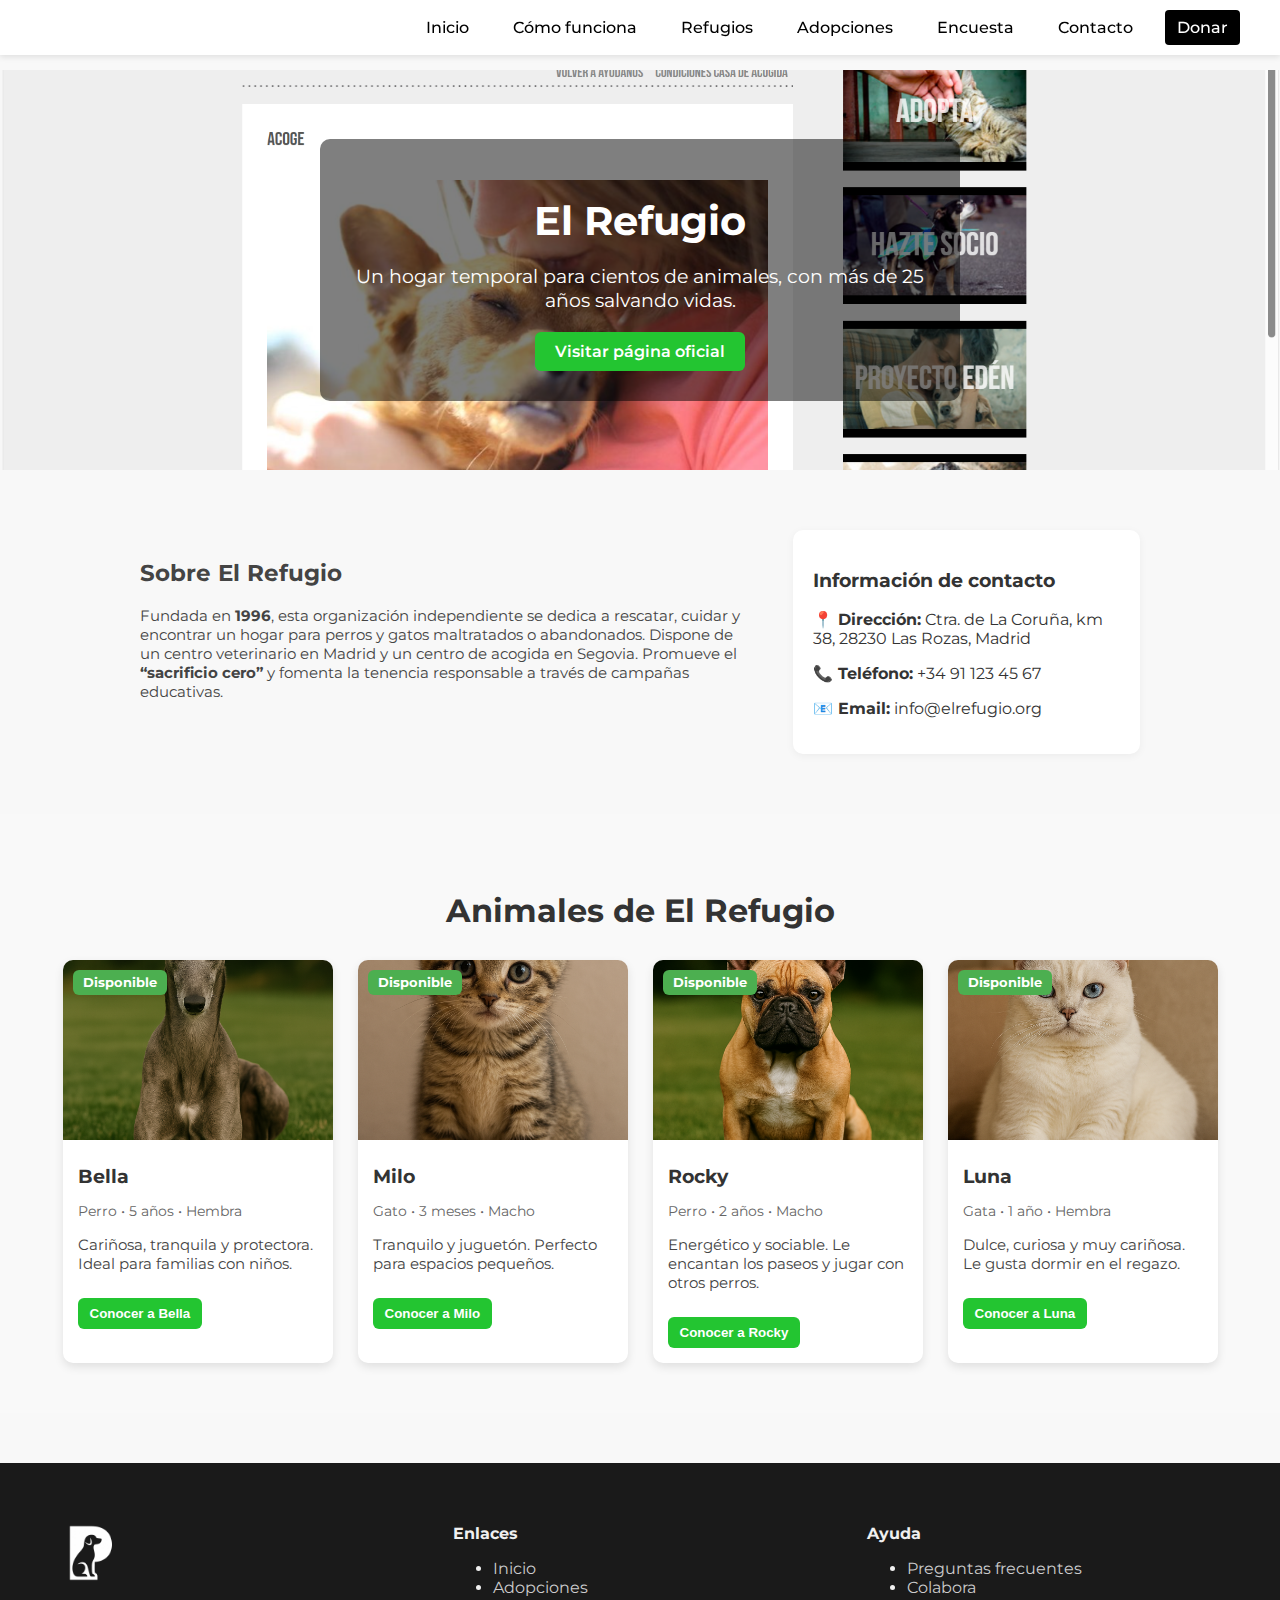
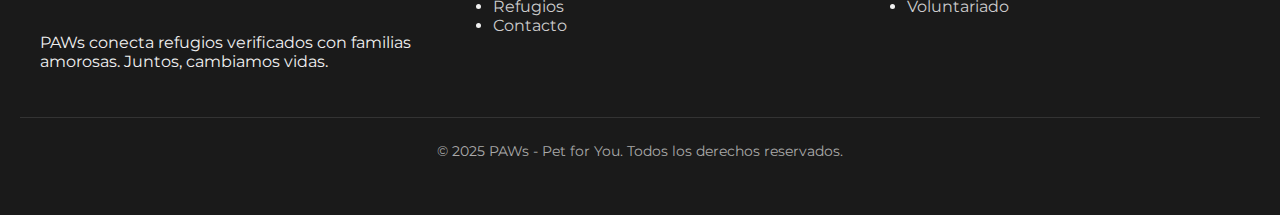
<file: html/casasAcogidas/Casa-El_Refugio.html>
<!DOCTYPE html>
<html lang="es">
<head>
  <meta charset="utf-8">
  <meta name="viewport" content="width=device-width, initial-scale=1.0">
  <meta name="description" content="Refugio colaborador - PAWs Pet for You">
  <meta name="keywords" content="refugio, animales, adopción, perros, gatos, PAWs">
  <meta name="author" content="Equipo PAWs">
  <title>PAWs | El Refugio</title>

  <link href="https://fonts.googleapis.com/css2?family=Montserrat:wght@400;700&display=swap" rel="stylesheet">
  <link href="https://fonts.googleapis.com/icon?family=Material+Icons" rel="stylesheet">
  <link rel="stylesheet" href="../../css/estilos_casasAcogidas.css">
</head>

<body>

  <header>
    <nav class="nav-menu">
      <div class="nav-container">
        <a href="../paws.html" class="nav-link">Inicio</a>
        <a href="../paws.html#como-funciona" class="nav-link">Cómo funciona</a>
        <a href="../paws.html#refugios" class="nav-link">Refugios</a>
        <a href="../paws.html#adopciones" class="nav-link">Adopciones</a>
        <a href="../encuestaSatisfaccion.html" class="nav-link">Encuesta</a>
        <a href="../paws.html#contacto" class="nav-link">Contacto</a>
        <a href="../paws.html#donaciones" class="nav-link donar">Donar</a>
      </div>
    </nav>
  </header>

  <main>
    <section class="refugio-hero">
      <div class="hero-container">
        <img src='../../resources/imagenes/ElRefugio.png' alt="Refugio El Refugio">
        <div class="hero-text">
          <h1>El Refugio</h1>
          <p>Un hogar temporal para cientos de animales, con más de 25 años salvando vidas.</p>
          <a href="https://www.elrefugio.org/" target="_blank" class="btn">Visitar página oficial</a>
        </div>
      </div>
    </section>

    <section class="info-refugio">
      <div class="descripcion">
        <h2>Sobre El Refugio</h2>
        <p>
          Fundada en <strong>1996</strong>, esta organización independiente se dedica a rescatar, cuidar y encontrar un hogar 
          para perros y gatos maltratados o abandonados. Dispone de un centro veterinario en Madrid y un centro de acogida en Segovia. 
          Promueve el <strong>“sacrificio cero”</strong> y fomenta la tenencia responsable a través de campañas educativas.
        </p>
      </div>

      <div class="datos-contacto">
        <h3>Información de contacto</h3>
        <p><strong>📍 Dirección:</strong> Ctra. de La Coruña, km 38, 28230 Las Rozas, Madrid</p>
        <p><strong>📞 Teléfono:</strong> +34 91 123 45 67</p>
        <p><strong>📧 Email:</strong> info@elrefugio.org</p>
      </div>
    </section>

    <section class="galeria-animales">
      <h2>Animales de El Refugio</h2>
      <div class="gallery">

        <a href="https://www.elrefugio.org/" target="_blank" class="card animal">
          <span class="badge">Disponible</span>
          <img src="../../resources/imagenes/perro2.png" alt="Bella">
          <div class="info">
            <h3>Bella</h3>
            <p class="meta">Perro • 5 años • Hembra</p>
            <p class="descripcion">Cariñosa, tranquila y protectora. Ideal para familias con niños.</p>
            <button>Conocer a Bella</button>
          </div>
        </a>

        <a href="https://www.elrefugio.org/" target="_blank" class="card animal">
          <span class="badge">Disponible</span>
          <img src="../../resources/imagenes/gato1.png" alt="Milo">
          <div class="info">
            <h3>Milo</h3>
            <p class="meta">Gato • 3 meses • Macho</p>
            <p class="descripcion">Tranquilo y juguetón. Perfecto para espacios pequeños.</p>
            <button>Conocer a Milo</button>
          </div>
        </a>

        <a href="https://www.elrefugio.org/" target="_blank" class="card animal">
          <span class="badge">Disponible</span>
          <img src="../../resources/imagenes/perro3.png" alt="Rocky">
          <div class="info">
            <h3>Rocky</h3>
            <p class="meta">Perro • 2 años • Macho</p>
            <p class="descripcion">Energético y sociable. Le encantan los paseos y jugar con otros perros.</p>
            <button>Conocer a Rocky</button>
          </div>
        </a>

        <a href="https://www.elrefugio.org/" target="_blank" class="card animal">
          <span class="badge">Disponible</span>
          <img src="../../resources/imagenes/gato2.png" alt="Luna">
          <div class="info">
            <h3>Luna</h3>
            <p class="meta">Gata • 1 año • Hembra</p>
            <p class="descripcion">Dulce, curiosa y muy cariñosa. Le gusta dormir en el regazo.</p>
            <button>Conocer a Luna</button>
          </div>
        </a>

      </div>
    </section>
  </main>
  
  <footer class="footer">
    <div class="footer-container">
      <div class="footer-brand">
        <img src="../../resources/imagenes/LOGO.png" alt="Logo PAWs" class="logo">
        <p class="description">
          PAWs conecta refugios verificados con familias amorosas. Juntos, cambiamos vidas.
        </p>
      </div>

      <div class="footer-links">
        <h4>Enlaces</h4>
        <ul>
          <li><a href="../../html/index.html">Inicio</a></li>
          <li><a href="../../html/index.html#adopciones">Adopciones</a></li>
          <li><a href="../../html/index.html#refugios">Refugios</a></li>
          <li><a href="../../html/index.html#contacto">Contacto</a></li>
        </ul>
      </div>

      <div class="footer-services">
        <h4>Ayuda</h4>
        <ul>
          <li><a href="#">Preguntas frecuentes</a></li>
          <li><a href="#">Colabora</a></li>
          <li><a href="#">Voluntariado</a></li>
        </ul>
      </div>
    </div>

    <div class="footer-bottom">
      <p>© 2025 PAWs - Pet for You. Todos los derechos reservados.</p>
    </div>
  </footer>

</body>
</html>
</file>
<file: css/pawsmenu.css>
.nav-menu {
    display: flex;
    justify-content: flex-end; /* alineado a la derecha */
    background: white;
    padding: 10px 20px;
    gap: 20px; /* separación entre enlaces */
}

.nav-link {
    font-family:Arial, Helvetica, sans-serif;
    color: black;
    text-decoration: none;
    font-weight: 500;
    padding: 8px 12px;
    transition: background-color 0.3s, color 0.3s;
}

.nav-link:hover {
    background-color: #f0f0f0;
}

.nav-link[href="#donaciones"] {
    background-color: black;
    color: white;
    border-radius: 4px;
}
</file>
<file: css/pawsimgprincipal.css>
.hero {
    width: 100;
    margin: 0;      
    padding: 0;
}

.image-text-wrapper {
    position: relative;
    width: 100%;
    display: inline-block;
    height: auto;
}

.image-text-wrapper img {
    display: block;
    width: 100%;
    height: auto;
    object-fit: cover;
}

.text-overlay {
    font-family: Arial, Helvetica, sans-serif;
    position: absolute;
    top: 50%;
    left: 50%;
    transform: translate(-50%, -50%);
    color: white;
    text-align: center;
    background: rgba(0, 0, 0, 0.5);
    padding: 20px;
    border-radius: 8px;
    max-width: 90%;
}

.btn {
    display: inline-block;
    margin: 10px 5px 0 5px;
    padding: 10px 20px;
    background-color:rgb(137, 222, 52);
    color: white;
    text-decoration: none;
    border-radius: 5px;
}

.btn-secondary {
    color:rgb(137, 222, 52);
    background-color: #ffffff;
}

.btn:hover {
    background-color: #528C17;
}

.btn-secondary:hover {
    color:#ffffff;
    background-color: #528C17;
}
</file>
<file: css/pawsfunciona.css>
#como-funciona {
  max-width: 900px;
  margin: auto;
  padding: 20px;
  font-family: sans-serif;
}

#como-funciona h2 {
  text-align: center;
  margin-bottom: 20px;
}

.container {
  display: flex;
  gap: 20px;
}

.stats {
  flex: 1;
  text-align: center;
}

.stats strong {
  display: block;
  font-size: 1.5em;
  color: teal;
}

.text-img {
  flex: 2;
}

.text-img img {
  max-width: 100%;
  border-radius: 8px;
  margin-top: 10px;
}

@media (max-width: 700px) {
  .container {
    flex-direction: column;
  }
}
</file>
<file: css/pawstestimonios.css>
.testimonio {
  background-color: white;
  border-radius: 10px;
  box-shadow: 0 4px 12px rgb(0 0 0 / 0.1);
  padding: 1.5rem 2rem;
  margin-bottom: 1.5rem;
  font-style: italic;
  max-width: 700px;
  margin-left: auto;
  margin-right: auto;
}

.testimonio h3 {
  font-family: 'Montserrat', sans-serif;
  font-weight: 700;
  margin-bottom: 0.5rem;
  font-style: normal;
  color: #1e90ff;
}
</file>
<file: css/pawsformulario.css>
/* Estilo básico para la sección */
#contacto {
  background: #f9f9f9;
  padding: 20px;
  border-radius: 8px;
  max-width: 600px;
  margin: 20px auto;
  box-shadow: 0 4px 10px rgba(0, 0, 0, 0.1);
}

h2 {
  text-align: center;
  font-size: 1.6rem;
  margin-bottom: 10px;
}

p {
  text-align: center;
  color: #666;
  margin-bottom: 20px;
}

/* Estilo del formulario */
form {
  display: block;
}

label {
  font-size: 1rem;
  margin-bottom: 5px;
}

input, select, textarea {
  width: calc(100% - 20px);  /* Todos los campos tienen el mismo ancho */
  padding: 10px;
  margin-bottom: 15px;
  border: 1px solid #ddd;
  border-radius: 4px;
  margin-left: 10px;  /* Añadido margen a la izquierda */
  margin-right: 10px; /* Añadido margen a la derecha */
}

button {
  width: calc(100% - 20px);  /* El botón también tendrá margen */
  background: #007bff;
  color: white;
  padding: 10px;
  border: none;
  border-radius: 4px;
  cursor: pointer;
  margin-left: 10px;
  margin-right: 10px;
}

button:hover {
  background: #528C17;
}

/* Estilo para pantallas pequeñas */
@media (max-width: 600px) {
  #contacto {
    padding: 15px;
  }

  h2 {
    font-size: 1.4rem;
  }

  input, select, textarea, button {
    font-size: 0.9rem;
  }
}
</file>
<file: css/pawsadopciones.css>
.gallery {
  display: flex;
  flex-wrap: nowrap;
  gap: 24px;
  overflow-x: auto;
  padding: 24px;
  box-sizing: border-box;
  max-width: 100vw;
  justify-content: center;
  scroll-snap-type: x mandatory;
}

.gallery::-webkit-scrollbar {
  height: 8px;
}

.gallery::-webkit-scrollbar-thumb {
  background-color: #ccc;
  border-radius: 4px;
}

/* Tarjeta achatada */
.card.animal {
  width: 280px;
  height: 420px;
  border-radius: 12px;
  overflow: hidden;
  box-shadow: 0 4px 12px rgba(0, 0, 0, 0.15);
  background-color: #fff;
  display: flex;
  flex-direction: column;
  position: relative;
  flex-shrink: 0;
  scroll-snap-align: center;
}

.card.animal img {
  width: 100%;
  height: auto;
  max-height: 160px;
  object-fit: cover;
  display: block;
}

/* Contenido textual más compacto */
.card.animal .info {
  padding: 12px;
  display: flex;
  flex-direction: column;
  gap: 4px;
  flex-grow: 1;
}

.card.animal .info p {
  margin: 2px 0;
  font-size: 0.85rem;
  font-family: 'Montserrat', sans-serif;
}

.card.animal h3 {
  margin: 0;
  font-size: 1.2rem;
  font-weight: 700;
  font-family: 'Montserrat', sans-serif;
  color: #333;
}

#adopciones h2 {
  text-align: center;
  font-size: 1.8rem;
  margin-bottom: 30px;
  color: #333;
}


.card.animal .badge {
  position: absolute;
  top: 12px;
  left: 12px;
  background-color: #4CAF50;
  color: white;
  font-size: 0.75rem;
  padding: 4px 8px;
  border-radius: 6px;
  font-weight: 600;
  z-index: 2;
  font-family: 'Montserrat', sans-serif;
}

.card.animal .meta {
  color: #666;
}

.card.animal .location {
  color: #444;
}

.card.animal .refugio {
  color: #888;
  font-style: italic;
}

.card.animal .descripcion {
  color: #333;
  margin-top: 4px;
  flex-grow: 1;
}

/* Botón conocer */
.card.animal button {
  margin-top: auto;
  padding: 8px 12px;
  background-color:   #23c531;
  color: white;
  border: none;
  border-radius: 6px;
  font-size: 0.85rem;
  font-weight: 600;
  cursor: pointer;
  transition: background-color 0.3s ease;
}

.card.animal button:hover {
  background-color: rgb(0, 0, 0);
}

/* 📱 Responsive: en pantallas pequeñas, centrado y scroll táctil */
@media (max-width: 768px) {
  .gallery {
    justify-content: flex-start;
    padding-left: 16px;
    padding-right: 16px;
  }
}

.enlaces-wrapper {
  display: flex;
  justify-content: center;
  align-items: center;
  margin-top: 50px; /* Ajusta según tu diseño */
}

.filtro {
  display: inline-block;
  margin: 10px 5px 0 5px;
  padding: 10px 20px;
  font-size: 16px;
  font-family: 'Montserrat', sans-serif;
  text-decoration: none;
  border-radius: 8px;
  transition: background-color 0.3s ease;
}

/* Botón blanco con borde gris */
.filtro-animales {
  background-color: #fff;
  color: #000;
  border: 1px solid #ccc;
}

/* Botón oscuro con texto blanco */
.filtro-refugios {
  background-color: #0b0b1f;
  color: #fff;
  border: none;
}

/* Efecto hover opcional */
.filtro:hover {
  opacity: 0.85;
}

body {
  font-family: 'Montserrat', sans-serif;
  margin: 0;
  padding: 0;
  background-color: #f8f8f8;
  color: #333;
}

.refugios {
  max-width: 1200px;
  margin: 40px auto;
  padding: 0 20px;
  text-align: center;
}

.refugios h1 {
  font-size: 2.2em;
  margin-bottom: 10px;
}

.refugios p {
  font-size: 1em;
  margin-bottom: 40px;
  color: #555;
}

.cards-container {
  display: flex;
  flex-wrap: wrap;
  gap: 20px;
  justify-content: center;
}

.card {
  position: relative;
  background-color: #fff;
  border-radius: 10px;
  box-shadow: 0 4px 10px rgba(0,0,0,0.1);
  width: 350px;
  overflow: hidden;
  transition: transform 0.3s ease;
}

.card:hover {
  transform: translateY(-5px);
}

.card img {
  width: 100%;
  height: auto;
  display: block;
}

.card-content {
  padding: 20px;
  text-align: left;
}

.card-content h2 {
  font-size: 1.3em;
  margin: 0 0 10px;
}

.location,
.disponibles {
  font-size: 0.95em;
  margin: 5px 0;
}

.tags {
  margin: 15px 0;
}

.tags span {
  display: inline-block;
  background-color: #eaeaea;
  color: #333;
  padding: 6px 12px;
  border-radius: 20px;
  font-size: 0.85em;
  margin-right: 8px;
  margin-bottom: 5px;
}

.contactar {
  display: inline-block;
  background-color:  #23c531;
  color: #fff;
  text-decoration: none;
  padding: 10px 20px;
  border-radius: 6px;
  font-weight: bold;
  margin-top: 10px;
  transition: background-color 0.3s ease;
}

.contactar:hover {
  background-color: #333;
}

.verificado {
  position: absolute;
  top: 15px;
  right: 15px;
  background-color: #4CAF50;
  color: white;
  padding: 6px 10px;
  border-radius: 5px;
  font-size: 0.8em;
  font-weight: bold;
}

.registro-refugio {
  background-color: #f5f5f5;
  padding: 40px;
  border-radius: 12px;
  text-align: center;
  max-width: 600px;
  margin: 50px auto;
  font-family: 'Montserrat', sans-serif;
  color: #333;
}

.registro-refugio h2 {
  font-size: 24px;
  margin-bottom: 20px;
}

.registro-refugio p {
  font-size: 16px;
  margin-bottom: 30px;
  line-height: 1.5;
}

.registro-refugio button {
  background-color: #1a1a2e;
  color: white;
  border: none;
  padding: 12px 24px;
  font-size: 16px;
  font-family: 'Montserrat', sans-serif;
  border-radius: 6px;
  cursor: pointer;
  transition: background-color 0.3s ease;
}

.registro-refugio button:hover {
  background-color: #0f0f1a;
}
</file>
<file: css/footer.css>
.footer {
  font-family: 'Montserrat', sans-serif;
  background-color: #1a1a1a;
  color: #f0f0f0;
  padding: 40px 20px;
}

.footer-container {
  display: flex;
  flex-wrap: wrap;
  justify-content: space-between;
  gap: 40px;
  max-width: 1200px;
  margin: 0 auto;
}

.footer-brand {
  flex: 1;
  min-width: 250px;
}

.logo {
  width: 100px;
  height: auto;
  margin-bottom: 15px;
}

.description {
  font-size: 0.95rem;
  line-height: 1.6;
  margin-bottom: 20px;
  color: #cccccc;
}

.social-icons {
  display: flex;
  gap: 15px;
  font-size: 24px;
  color: #f0f0f0;
}

.social-icons a {
  color: inherit;
  text-decoration: none;
}

.material-icons {
  cursor: pointer;
  transition: color 0.3s ease;
}

.material-icons:hover {
  color: #ffffff;
}

.footer-links,
.footer-services {
  flex: 1;
  min-width: 200px;
}

.footer-links h4,
.footer-services h4 {
  font-size: 1rem;
  margin-bottom: 15px;
  color: #ffffff;
}

.footer-links ul,
.footer-services ul {
  list-style: none;
  padding: 0;
}

.footer-links li,
.footer-services li {
  margin-bottom: 10px;
}

.footer-links a,
.footer-services a {
  color: #cccccc;
  text-decoration: none;
  font-size: 0.95rem;
}

.footer-links a:hover,
.footer-services a:hover {
  color: #ffffff;
}

.footer-bottom {
  border-top: 1px solid #333333;
  margin-top: 40px;
  padding-top: 20px;
  display: flex;
  justify-content: space-between;
  flex-wrap: wrap;
  font-size: 0.85rem;
  color: #aaaaaa;
}

.legal-links a {
  margin-left: 20px;
  color: #aaaaaa;
  text-decoration: none;
}

.legal-links a:hover {
  color: #ffffff;
}
</file>
<file: css/estilos_casasAcogidas.css>
body {
  margin: 0;
  font-family: 'Montserrat', sans-serif;
  background-color: #f8f8f8;
  color: #333;
}

.nav-menu {
  position: fixed;
  top: 0;
  width: 100%;
  background-color: white;
  box-shadow: 0 2px 6px rgba(0, 0, 0, 0.1);
  z-index: 1000;
}

.nav-container {
  max-width: 1200px;
  margin: 0 auto;
  display: flex;
  justify-content: flex-end;
  align-items: center;
  padding: 10px 30px;
  gap: 20px;
}

.nav-link {
  color: black;
  text-decoration: none;
  font-weight: 500;
  padding: 8px 12px;
  transition: 0.3s;
  border-radius: 4px;
}

.nav-link:hover {
  background-color: #f0f0f0;
}

.nav-link.donar {
  background-color: #000;
  color: #fff;
}

.nav-link.donar:hover {
  background-color: #23c531;
}

.refugio-hero {
  margin-top: 70px;
  width: 100%;
  position: relative;
  text-align: center;
}

.hero-container img {
  width: 100%;
  max-height: 400px;
  object-fit: cover;
  display: block;
}

.hero-text {
  position: absolute;
  top: 50%;
  left: 50%;
  transform: translate(-50%, -50%);
  color: white;
  background: rgba(0,0,0,0.5);
  padding: 30px;
  border-radius: 10px;
}

.hero-text h1 {
  font-size: 2.5rem;
  margin-bottom: 10px;
}

.hero-text p {
  font-size: 1.2rem;
  margin-bottom: 20px;
}

.btn {
  display: inline-block;
  background-color: #23c531;
  color: #fff;
  padding: 10px 20px;
  text-decoration: none;
  border-radius: 6px;
  font-weight: 600;
  transition: background-color 0.3s ease;
}

.btn:hover {
  background-color: #000;
}

.info-refugio {
  max-width: 1000px;
  margin: 60px auto;
  padding: 0 20px;
  display: flex;
  flex-wrap: wrap;
  gap: 40px;
  justify-content: space-between;
}

.descripcion {
  flex: 2;
}

.datos-contacto {
  flex: 1;
  background-color: #fff;
  padding: 20px;
  border-radius: 10px;
  box-shadow: 0 2px 8px rgba(0,0,0,0.05);
}

.galeria-animales {
  text-align: center;
  padding: 50px 20px;
  background-color: #f9f9f9;
}

.galeria-animales h2 {
  font-size: 2rem;
  margin-bottom: 30px;
}

.gallery {
  display: flex;
  justify-content: center;
  flex-wrap: wrap;
  gap: 25px;
}

.card.animal {
  width: 270px;
  background: #fff;
  border-radius: 10px;
  overflow: hidden;
  box-shadow: 0 4px 10px rgba(0,0,0,0.1);
  position: relative;
  text-decoration: none;
  color: inherit;
  transition: transform 0.2s ease;
}

.card.animal:hover {
  transform: translateY(-5px);
}

.card.animal img {
  width: 100%;
  height: 180px;
  object-fit: cover;
}

.badge {
  position: absolute;
  top: 10px;
  left: 10px;
  background-color: #4CAF50;
  color: white;
  font-size: 0.8rem;
  padding: 5px 10px;
  border-radius: 6px;
  font-weight: bold;
}

.info {
  padding: 15px;
  text-align: left;
}

.info h3 {
  font-size: 1.2rem;
  margin: 5px 0;
}

.meta {
  color: #666;
  font-size: 0.9rem;
}

.descripcion {
  font-size: 0.95rem;
  color: #444;
  margin-top: 10px;
}

.card.animal button {
  margin-top: 10px;
  background-color: #23c531;
  color: white;
  border: none;
  padding: 8px 12px;
  border-radius: 6px;
  cursor: pointer;
  font-weight: 600;
}

.card.animal button:hover {
  background-color: #000;
}

.footer {
  background-color: #1a1a1a;
  color: #f0f0f0;
  padding: 40px 20px;
  margin-top: 50px;
}

.footer-container {
  display: flex;
  flex-wrap: wrap;
  justify-content: space-between;
  gap: 40px;
  max-width: 1200px;
  margin: 0 auto;
}

.footer-brand {
  flex: 1;
  min-width: 250px;
}

.footer-brand .logo {
  width: 100px;
  margin-bottom: 10px;
}

.footer-links, .footer-services {
  flex: 1;
  min-width: 200px;
}

.footer-links h4, .footer-services h4 {
  margin-bottom: 10px;
}

.footer-links a, .footer-services a {
  color: #ccc;
  text-decoration: none;
}

.footer-links a:hover, .footer-services a:hover {
  color: #fff;
}

.footer-bottom {
  text-align: center;
  margin-top: 30px;
  border-top: 1px solid #333;
  padding-top: 10px;
  font-size: 0.9rem;
  color: #aaa;
}
</file>
